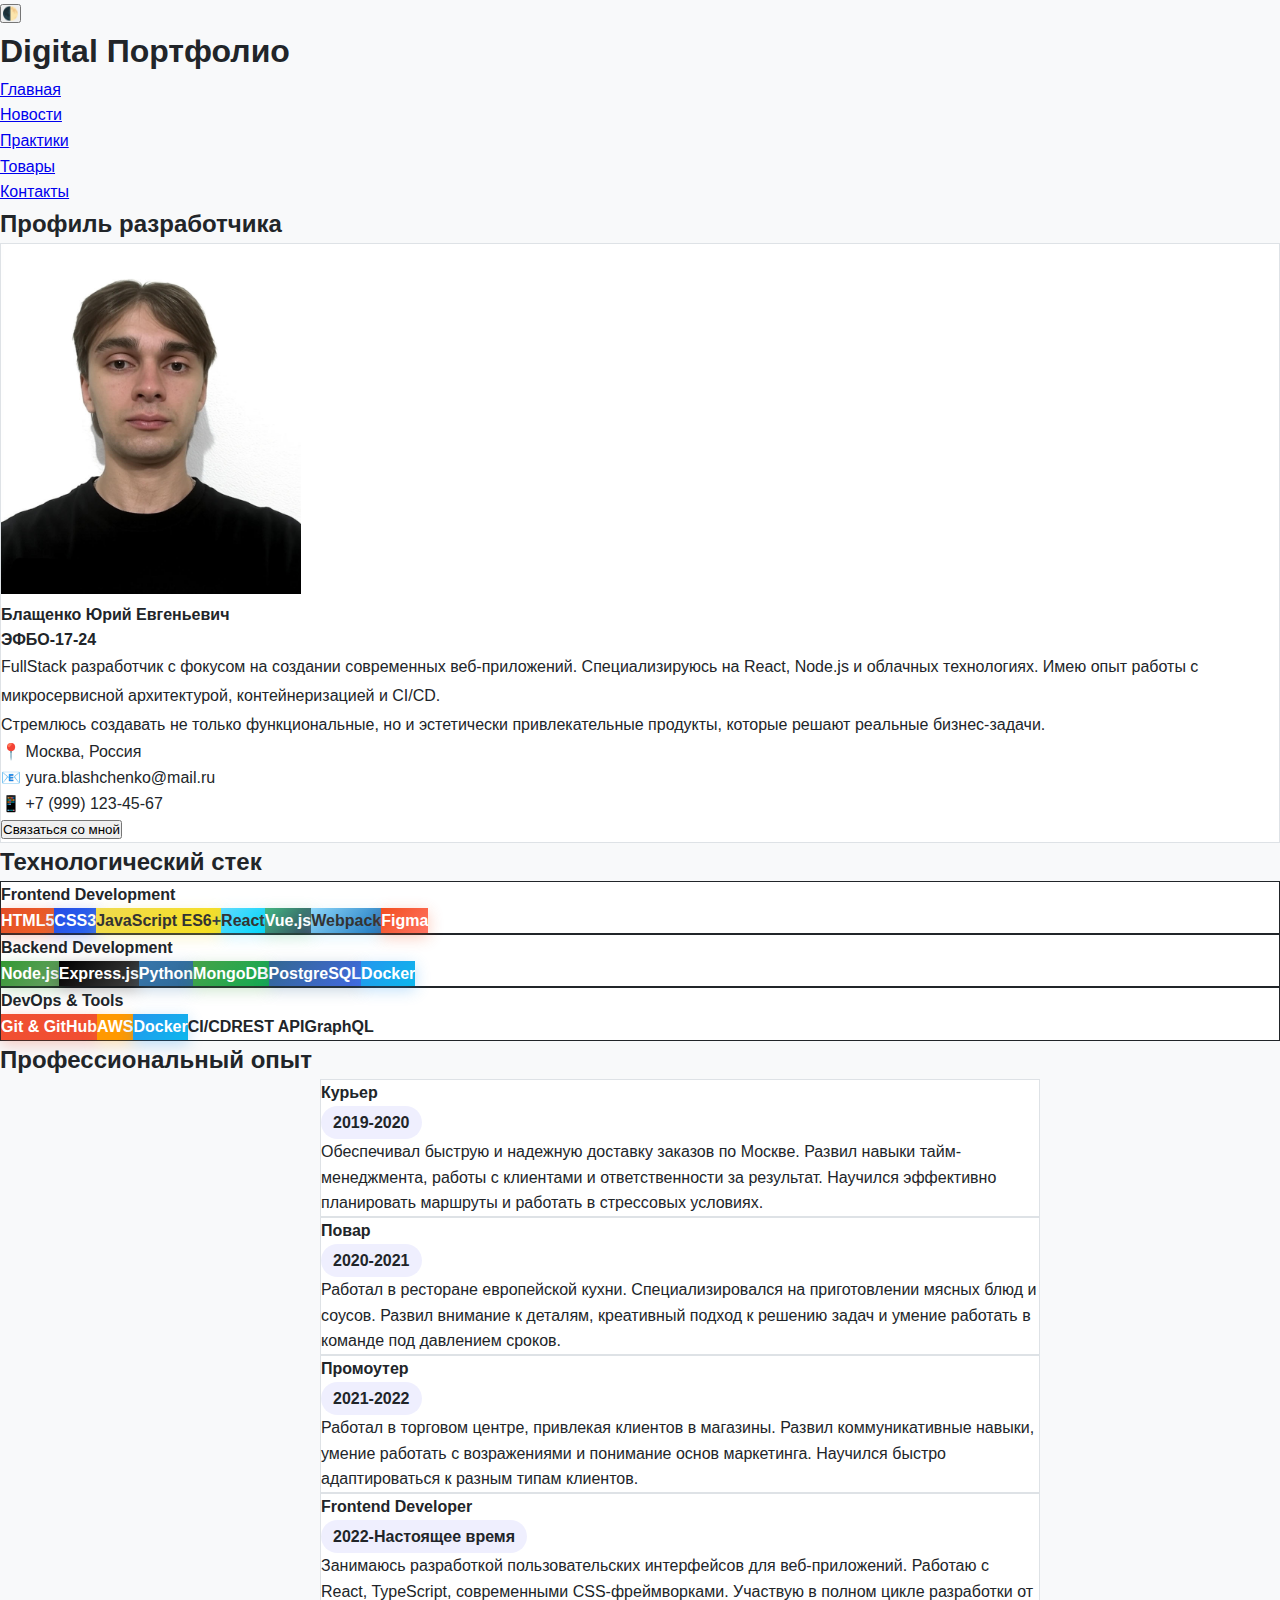
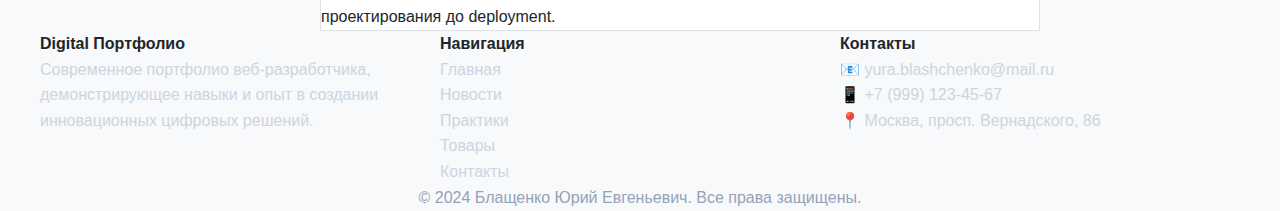
<file: index_v1.html>
<!DOCTYPE html>
<html lang="ru">
<head>
    <meta charset="UTF-8">
    <meta name="viewport" content="width=device-width, initial-scale=1.0">
    <title>Портфолио | Блащенко Юрий Евгеньевич</title>
    <link rel="stylesheet" href="style/styles.css">
    <style>
        /* Дополнительные стили для главной страницы */
        .profile__photo {
            width: 100%;
            max-width: 300px;
            height: 350px;
            object-fit: cover;
            border-radius: var(--radius-lg);
            border: 4px solid var(--color-primary);
            box-shadow: var(--shadow-lg);
            transition: var(--transition-normal);
        }

        .profile__photo:hover {
            transform: scale(1.02);
            box-shadow: var(--shadow-xl);
        }

        .profile__name {
            font-size: var(--font-size-3xl);
            color: var(--color-dark);
            margin-bottom: var(--spacing-xs);
            font-weight: 700;
            transition: color var(--transition-normal);
        }

        body.dark-theme .profile__name {
            color: var(--color-dark-text);
        }

        .profile__group {
            font-size: var(--font-size-lg);
            color: var(--color-primary);
            margin-bottom: var(--spacing-md);
            font-weight: 600;
        }

        .profile__bio {
            margin-bottom: var(--spacing-lg);
            line-height: 1.8;
        }

        .profile__contacts {
            display: flex;
            flex-direction: column;
            gap: var(--spacing-xs);
            margin-top: var(--spacing-md);
        }

        .profile__contacts p {
            display: flex;
            align-items: center;
            gap: var(--spacing-xs);
            color: var(--color-text-light);
        }

        body.dark-theme .profile__contacts p {
            color: var(--color-dark-text-light);
        }

        .skill-card {
            height: 100%;
            transition: var(--transition-normal);
        }

        .skill-card:hover {
            transform: translateY(-5px);
        }

        .skill-card[data-state="active"] {
            border-color: var(--color-success);
        }

        .skill-card[data-state="inactive"] {
            opacity: 0.7;
        }

        .skill-card__title {
            font-size: var(--font-size-xl);
            color: var(--color-dark);
            margin: 0;
            transition: color var(--transition-normal);
        }

        body.dark-theme .skill-card__title {
            color: var(--color-dark-text);
        }

        .skills-grid {
            display: flex;
            flex-wrap: wrap;
            gap: var(--spacing-sm);
            margin-top: var(--spacing-md);
        }

        .skill-tag {
            padding: var(--spacing-xs) var(--spacing-sm);
            border-radius: var(--radius-sm);
            font-size: var(--font-size-sm);
            font-weight: 600;
            transition: all var(--transition-normal);
            cursor: default;
            user-select: none;
        }

        .skill-tag:hover {
            transform: translateY(-2px) scale(1.05);
        }

        /* Цвета для skill-tag */
        .skill-tag--html { 
            background: linear-gradient(135deg, #e34c26, #f06529);
            color: white; 
            box-shadow: 0 4px 15px rgba(227, 76, 38, 0.3);
        }
        
        .skill-tag--css { 
            background: linear-gradient(135deg, #264de4, #2965f1);
            color: white; 
            box-shadow: 0 4px 15px rgba(38, 77, 228, 0.3);
        }
        
        .skill-tag--js { 
            background: linear-gradient(135deg, #f0db4f, #f7df1e);
            color: #333; 
            box-shadow: 0 4px 15px rgba(240, 219, 79, 0.3);
        }
        
        .skill-tag--react { 
            background: linear-gradient(135deg, #61dafb, #00d8ff);
            color: #333; 
            box-shadow: 0 4px 15px rgba(97, 218, 251, 0.3);
        }
        
        .skill-tag--vue { 
            background: linear-gradient(135deg, #42b883, #35495e);
            color: white; 
            box-shadow: 0 4px 15px rgba(66, 184, 131, 0.3);
        }
        
        .skill-tag--node { 
            background: linear-gradient(135deg, #339933, #68a063);
            color: white; 
            box-shadow: 0 4px 15px rgba(51, 153, 51, 0.3);
        }
        
        .skill-tag--python { 
            background: linear-gradient(135deg, #3776ab, #306998);
            color: white; 
            box-shadow: 0 4px 15px rgba(55, 118, 171, 0.3);
        }
        
        .skill-tag--express { 
            background: linear-gradient(135deg, #000000, #404040);
            color: white; 
            box-shadow: 0 4px 15px rgba(0, 0, 0, 0.3);
        }
        
        .skill-tag--mongodb { 
            background: linear-gradient(135deg, #47a248, #13aa52);
            color: white; 
            box-shadow: 0 4px 15px rgba(71, 162, 72, 0.3);
        }
        
        .skill-tag--postgres { 
            background: linear-gradient(135deg, #336791, #4169e1);
            color: white; 
            box-shadow: 0 4px 15px rgba(51, 103, 145, 0.3);
        }
        
        .skill-tag--git { 
            background: linear-gradient(135deg, #f05032, #f14e32);
            color: white; 
            box-shadow: 0 4px 15px rgba(240, 80, 50, 0.3);
        }
        
        .skill-tag--docker { 
            background: linear-gradient(135deg, #2496ed, #0db7ed);
            color: white; 
            box-shadow: 0 4px 15px rgba(36, 150, 237, 0.3);
        }
        
        .skill-tag--aws { 
            background: linear-gradient(135deg, #ff9900, #f90);
            color: white; 
            box-shadow: 0 4px 15px rgba(255, 153, 0, 0.3);
        }
        
        .skill-tag--figma { 
            background: linear-gradient(135deg, #f24e1e, #ff7262);
            color: white; 
            box-shadow: 0 4px 15px rgba(242, 78, 30, 0.3);
        }
        
        .skill-tag--webpack { 
            background: linear-gradient(135deg, #8dd6f9, #1c78c0);
            color: #333; 
            box-shadow: 0 4px 15px rgba(141, 214, 249, 0.3);
        }

        /* Timeline стили */
        .timeline {
            position: relative;
            max-width: 800px;
            margin: 0 auto;
        }
        
        .timeline::before {
            content: '';
            position: absolute;
            left: 30px;
            top: 0;
            bottom: 0;
            width: 3px;
            background: linear-gradient(to bottom, var(--color-primary), var(--color-secondary));
            border-radius: 2px;
        }
        
        .timeline__item {
            position: relative;
            margin-bottom: var(--spacing-xl);
            padding-left: 80px;
        }
        
        .timeline__item:last-child {
            margin-bottom: 0;
        }
        
        .timeline__dot {
            position: absolute;
            left: 22px;
            top: 0;
            width: 20px;
            height: 20px;
            background: var(--color-primary);
            border-radius: 50%;
            border: 4px solid var(--color-white);
            box-shadow: 0 0 0 3px var(--color-primary);
            z-index: 2;
            transition: var(--transition-normal);
        }
        
        body.dark-theme .timeline__dot {
            border-color: var(--color-dark-surface);
        }
        
        .timeline__item:hover .timeline__dot {
            transform: scale(1.2);
            background: var(--color-secondary);
        }
        
        .timeline__title {
            font-size: var(--font-size-xl);
            color: var(--color-dark);
            margin-bottom: var(--spacing-xs);
            transition: color var(--transition-normal);
        }
        
        body.dark-theme .timeline__title {
            color: var(--color-dark-text);
        }
        
        .timeline__date {
            color: var(--color-primary);
            font-weight: 600;
            font-size: var(--font-size-sm);
            background: rgba(99, 102, 241, 0.1);
            padding: 4px 12px;
            border-radius: 20px;
            display: inline-block;
        }

        .timeline__content.card {
            transition: var(--transition-normal);
        }

        .timeline__content.card:hover {
            transform: translateX(5px);
        }

        /* Footer стили */
        .footer__content {
            display: grid;
            grid-template-columns: repeat(auto-fit, minmax(250px, 1fr));
            gap: var(--spacing-xl);
            max-width: 1200px;
            margin: 0 auto;
        }

        .footer__section {
            display: flex;
            flex-direction: column;
            gap: var(--spacing-sm);
        }

        .footer__title {
            font-size: var(--font-size-lg);
            color: var(--color-primary);
            margin: 0;
        }

        .footer__text {
            color: #cbd5e1;
            line-height: 1.6;
            margin: 0;
        }

        .footer__nav {
            display: flex;
            flex-direction: column;
            gap: var(--spacing-xs);
        }

        .footer__link {
            color: #cbd5e1;
            text-decoration: none;
            transition: var(--transition-fast);
        }

        .footer__link:hover {
            color: var(--color-primary);
            transform: translateX(5px);
        }

        .footer__bottom {
            margin-top: var(--spacing-xl);
            padding-top: var(--spacing-lg);
            border-top: 1px solid rgba(255, 255, 255, 0.1);
            text-align: center;
        }

        .footer__copyright {
            color: #94a3b8;
            font-size: var(--font-size-sm);
            margin: 0;
        }

        /* Адаптивность */
        @media (max-width: 768px) {
            .profile__photo {
                max-width: 200px;
                height: 250px;
            }
            
            .profile__name {
                font-size: var(--font-size-2xl);
            }
            
            .timeline {
                padding-left: 20px;
            }
            
            .timeline::before {
                left: 20px;
            }
            
            .timeline__item {
                padding-left: 60px;
            }
            
            .timeline__dot {
                left: 12px;
            }
        }

        /* Анимации */
        @keyframes slideInLeft {
            from {
                opacity: 0;
                transform: translateX(-50px);
            }
            to {
                opacity: 1;
                transform: translateX(0);
            }
        }

        @keyframes slideInRight {
            from {
                opacity: 0;
                transform: translateX(50px);
            }
            to {
                opacity: 1;
                transform: translateX(0);
            }
        }

        .slide-in-left {
            animation: slideInLeft 0.6s ease-out;
        }

        .slide-in-right {
            animation: slideInRight 0.6s ease-out;
        }
    </style>
</head>
<body>
    <div class="page">
        <!-- Шапка -->
        <header class="header">
            <button class="header__theme-toggle" id="themeToggle" aria-label="Переключить тему">
                🌓
            </button>
            <h1 class="header__title">Digital Портфолио</h1>
        </header>
        
        <!-- Навигация -->
        <nav class="nav">
            <ul class="nav__list">
                <li class="nav__item">
                    <a class="nav__link nav__link--active" href="index.html" data-state="active">Главная</a>
                </li>
                <li class="nav__item">
                    <a class="nav__link" href="pages/news.html" data-state="inactive">Новости</a>
                </li>
                <li class="nav__item">
                    <a class="nav__link" href="pages/practices.html" data-state="inactive">Практики</a>
                </li>
                <li class="nav__item">
                    <a class="nav__link" href="pages/goods.html" data-state="inactive">Товары</a>
                </li>
                <li class="nav__item">
                    <a class="nav__link" href="pages/contacts.html" data-state="inactive">Контакты</a>
                </li>
            </ul>
        </nav>

        <!-- Основной контент -->
        <main class="main">
            <!-- Профиль -->
            <section class="section fade-in">
                <h2 class="section-title">Профиль разработчика</h2>
                <article class="card card--featured">
                    <div class="grid grid--cols-2">
                        <div class="card__body slide-in-left">
                            <img class="profile__photo" src="images/photo.png" alt="Фото Блащенко Юрий Евгеньевич">
                        </div>
                        <div class="card__body slide-in-right">
                            <h3 class="profile__name">Блащенко Юрий Евгеньевич</h3>
                            <p class="profile__group">ЭФБО-17-24</p>
                            <div class="profile__bio">
                                <p>FullStack разработчик с фокусом на создании современных веб-приложений. Специализируюсь на React, Node.js и облачных технологиях. Имею опыт работы с микросервисной архитектурой, контейнеризацией и CI/CD.</p>
                                <p>Стремлюсь создавать не только функциональные, но и эстетически привлекательные продукты, которые решают реальные бизнес-задачи.</p>
                            </div>
                            <div class="profile__contacts">
                                <p>📍 Москва, Россия</p>
                                <p>📧 yura.blashchenko@mail.ru</p>
                                <p>📱 +7 (999) 123-45-67</p>
                            </div>
                            <div style="margin-top: var(--spacing-md);">
                                <button class="button button--primary" onclick="openContactModal()">Связаться со мной</button>
                            </div>
                        </div>
                    </div>
                </article>
            </section>

            <!-- Навыки -->
            <section class="section fade-in">
                <h2 class="section-title">Технологический стек</h2>
                <div class="grid grid--cols-auto">
                    <article class="card skill-card" data-state="active">
                        <div class="card__header">
                            <h3 class="skill-card__title">Frontend Development</h3>
                        </div>
                        <div class="card__body">
                            <div class="skills-grid">
                                <span class="skill-tag skill-tag--html">HTML5</span>
                                <span class="skill-tag skill-tag--css">CSS3</span>
                                <span class="skill-tag skill-tag--js">JavaScript ES6+</span>
                                <span class="skill-tag skill-tag--react">React</span>
                                <span class="skill-tag skill-tag--vue">Vue.js</span>
                                <span class="skill-tag skill-tag--webpack">Webpack</span>
                                <span class="skill-tag skill-tag--figma">Figma</span>
                            </div>
                        </div>
                    </article>
                    
                    <article class="card skill-card" data-state="active">
                        <div class="card__header">
                            <h3 class="skill-card__title">Backend Development</h3>
                        </div>
                        <div class="card__body">
                            <div class="skills-grid">
                                <span class="skill-tag skill-tag--node">Node.js</span>
                                <span class="skill-tag skill-tag--express">Express.js</span>
                                <span class="skill-tag skill-tag--python">Python</span>
                                <span class="skill-tag skill-tag--mongodb">MongoDB</span>
                                <span class="skill-tag skill-tag--postgres">PostgreSQL</span>
                                <span class="skill-tag skill-tag--docker">Docker</span>
                            </div>
                        </div>
                    </article>
                    
                    <article class="card skill-card" data-state="active">
                        <div class="card__header">
                            <h3 class="skill-card__title">DevOps & Tools</h3>
                        </div>
                        <div class="card__body">
                            <div class="skills-grid">
                                <span class="skill-tag skill-tag--git">Git & GitHub</span>
                                <span class="skill-tag skill-tag--aws">AWS</span>
                                <span class="skill-tag skill-tag--docker">Docker</span>
                                <span class="skill-tag">CI/CD</span>
                                <span class="skill-tag">REST API</span>
                                <span class="skill-tag">GraphQL</span>
                            </div>
                        </div>
                    </article>
                </div>
            </section>

            <!-- Опыт работы -->
            <section class="section fade-in">
                <h2 class="section-title">Профессиональный опыт</h2>
                <div class="timeline">
                    <article class="timeline__item">
                        <div class="timeline__dot"></div>
                        <div class="timeline__content card">
                            <div class="card__header">
                                <h3 class="timeline__title">Курьер</h3>
                                <span class="timeline__date">2019-2020</span>
                            </div>
                            <div class="card__body">
                                <p>Обеспечивал быструю и надежную доставку заказов по Москве. Развил навыки тайм-менеджмента, работы с клиентами и ответственности за результат. Научился эффективно планировать маршруты и работать в стрессовых условиях.</p>
                            </div>
                        </div>
                    </article>
                    
                    <article class="timeline__item">
                        <div class="timeline__dot"></div>
                        <div class="timeline__content card">
                            <div class="card__header">
                                <h3 class="timeline__title">Повар</h3>
                                <span class="timeline__date">2020-2021</span>
                            </div>
                            <div class="card__body">
                                <p>Работал в ресторане европейской кухни. Специализировался на приготовлении мясных блюд и соусов. Развил внимание к деталям, креативный подход к решению задач и умение работать в команде под давлением сроков.</p>
                            </div>
                        </div>
                    </article>
                    
                    <article class="timeline__item">
                        <div class="timeline__dot"></div>
                        <div class="timeline__content card">
                            <div class="card__header">
                                <h3 class="timeline__title">Промоутер</h3>
                                <span class="timeline__date">2021-2022</span>
                            </div>
                            <div class="card__body">
                                <p>Работал в торговом центре, привлекая клиентов в магазины. Развил коммуникативные навыки, умение работать с возражениями и понимание основ маркетинга. Научился быстро адаптироваться к разным типам клиентов.</p>
                            </div>
                        </div>
                    </article>

                    <article class="timeline__item">
                        <div class="timeline__dot"></div>
                        <div class="timeline__content card">
                            <div class="card__header">
                                <h3 class="timeline__title">Frontend Developer</h3>
                                <span class="timeline__date">2022-Настоящее время</span>
                            </div>
                            <div class="card__body">
                                <p>Занимаюсь разработкой пользовательских интерфейсов для веб-приложений. Работаю с React, TypeScript, современными CSS-фреймворками. Участвую в полном цикле разработки от проектирования до deployment.</p>
                            </div>
                        </div>
                    </article>
                </div>
            </section>
        </main>

        <!-- Подвал -->
        <footer class="footer">
            <div class="footer__content">
                <div class="footer__section">
                    <h3 class="footer__title">Digital Портфолио</h3>
                    <p class="footer__text">Современное портфолио веб-разработчика, демонстрирующее навыки и опыт в создании инновационных цифровых решений.</p>
                </div>
                <div class="footer__section">
                    <h3 class="footer__title">Навигация</h3>
                    <nav class="footer__nav">
                        <a href="index.html" class="footer__link">Главная</a>
                        <a href="pages/news.html" class="footer__link">Новости</a>
                        <a href="pages/practices.html" class="footer__link">Практики</a>
                        <a href="pages/goods.html" class="footer__link">Товары</a>
                        <a href="pages/contacts.html" class="footer__link">Контакты</a>
                    </nav>
                </div>
                <div class="footer__section">
                    <h3 class="footer__title">Контакты</h3>
                    <p class="footer__text">📧 yura.blashchenko@mail.ru</p>
                    <p class="footer__text">📱 +7 (999) 123-45-67</p>
                    <p class="footer__text">📍 Москва, просп. Вернадского, 86</p>
                </div>
            </div>
            <div class="footer__bottom">
                <p class="footer__copyright">&copy; 2024 Блащенко Юрий Евгеньевич. Все права защищены.</p>
            </div>
        </footer>
    </div>

    <!-- Модальное окно для связи (Практика №10) -->
    <dialog class="dialog" id="contactDialog">
        <div class="dialog__header">
            <h2 class="dialog__title">Связаться со мной</h2>
        </div>
        <div class="dialog__body">
            <form class="form" id="contactForm" method="dialog">
                <div class="form__group">
                    <label class="form__label form__label--required" for="contactName">Ваше имя</label>
                    <input class="form__input" type="text" id="contactName" name="name" required 
                           placeholder="Введите ваше имя" autocomplete="name">
                </div>
                
                <div class="form__group">
                    <label class="form__label form__label--required" for="contactEmail">Email</label>
                    <input class="form__input" type="email" id="contactEmail" name="email" required 
                           placeholder="example@mail.ru" autocomplete="email">
                </div>
                
                <div class="form__group">
                    <label class="form__label" for="contactPhone">Телефон</label>
                    <input class="form__input" type="tel" id="contactPhone" name="phone" 
                           placeholder="+7 (999) 123-45-67" autocomplete="tel">
                </div>
                
                <div class="form__group">
                    <label class="form__label form__label--required" for="contactSubject">Тема обращения</label>
                    <select class="form__select" id="contactSubject" name="subject" required>
                        <option value="">Выберите тему</option>
                        <option value="job">Предложение о работе</option>
                        <option value="project">Обсуждение проекта</option>
                        <option value="consultation">Консультация</option>
                        <option value="other">Другое</option>
                    </select>
                </div>
                
                <div class="form__group">
                    <label class="form__label form__label--required" for="contactMessage">Сообщение</label>
                    <textarea class="form__textarea" id="contactMessage" name="message" required 
                              placeholder="Опишите ваше предложение или вопрос..." rows="4"></textarea>
                </div>
            </form>
        </div>
        <div class="dialog__footer">
            <button class="button button--secondary" onclick="closeContactModal()">Отмена</button>
            <button class="button button--primary" onclick="submitContactForm()">Отправить</button>
        </div>
    </dialog>

    <script>
        // Переключение темы (Практика №11)
        const themeToggle = document.getElementById('themeToggle');
        const currentTheme = localStorage.getItem('theme') || 'light';
        
        if (currentTheme === 'dark') {
            document.body.classList.add('dark-theme');
            themeToggle.textContent = '☀️';
        }
        
        themeToggle.addEventListener('click', () => {
            document.body.classList.toggle('dark-theme');
            const isDark = document.body.classList.contains('dark-theme');
            localStorage.setItem('theme', isDark ? 'dark' : 'light');
            themeToggle.textContent = isDark ? '☀️' : '🌓';
        });
        
        // Активация навигации с состояниями (Практика №11)
        document.addEventListener('DOMContentLoaded', function() {
            const currentPage = window.location.pathname.split('/').pop() || 'index.html';
            const navLinks = document.querySelectorAll('.nav__link');
            
            navLinks.forEach(link => {
                link.setAttribute('data-state', 'inactive');
                if (link.getAttribute('href') === currentPage) {
                    link.classList.add('nav__link--active');
                    link.setAttribute('data-state', 'active');
                } else {
                    link.classList.remove('nav__link--active');
                }
            });
            
            // Анимация появления
            const fadeElements = document.querySelectorAll('.fade-in');
            fadeElements.forEach((element, index) => {
                element.style.animationDelay = `${index * 0.2}s`;
            });
            
            // Интерактивные состояния для карточек навыков
            const skillCards = document.querySelectorAll('.skill-card');
            skillCards.forEach(card => {
                card.addEventListener('mouseenter', () => {
                    card.style.transform = 'translateY(-8px)';
                });
                
                card.addEventListener('mouseleave', () => {
                    card.style.transform = 'translateY(0)';
                });
            });
            
            // Интерактивные состояния для skill-tag
            const skillTags = document.querySelectorAll('.skill-tag');
            skillTags.forEach(tag => {
                tag.addEventListener('click', function() {
                    this.style.transform = 'scale(0.95)';
                    setTimeout(() => {
                        this.style.transform = '';
                    }, 150);
                });
            });
        });
        
        // Функции для модального окна (Практика №10)
        function openContactModal() {
            const dialog = document.getElementById('contactDialog');
            dialog.showModal();
        }
        
        function closeContactModal() {
            const dialog = document.getElementById('contactDialog');
            dialog.close();
            resetContactForm();
        }
        
        function submitContactForm() {
            const form = document.getElementById('contactForm');
            const formData = new FormData(form);
            
            // Валидация
            if (!form.checkValidity()) {
                form.reportValidity();
                return;
            }
            
            // Сбор данных
            const data = {
                name: formData.get('name'),
                email: formData.get('email'),
                phone: formData.get('phone') || 'Не указан',
                subject: formData.get('subject'),
                message: formData.get('message'),
                timestamp: new Date().toISOString()
            };
            
            // В реальном приложении здесь был бы fetch запрос
            console.log('Форма отправлена:', data);
            
            // Показываем уведомление
            alert('Спасибо! Ваше сообщение отправлено. Я свяжусь с вами в ближайшее время.');
            
            // Закрываем модальное окно
            closeContactModal();
        }
        
        function resetContactForm() {
            const form = document.getElementById('contactForm');
            form.reset();
        }
        
        // Закрытие модального окна по клику на фон
        document.getElementById('contactDialog').addEventListener('click', function(event) {
            if (event.target === this) {
                closeContactModal();
            }
        });
        
        // Обработка клавиши Esc
        document.addEventListener('keydown', function(event) {
            if (event.key === 'Escape') {
                closeContactModal();
            }
        });
    </script>
</body>
</html>
</file>
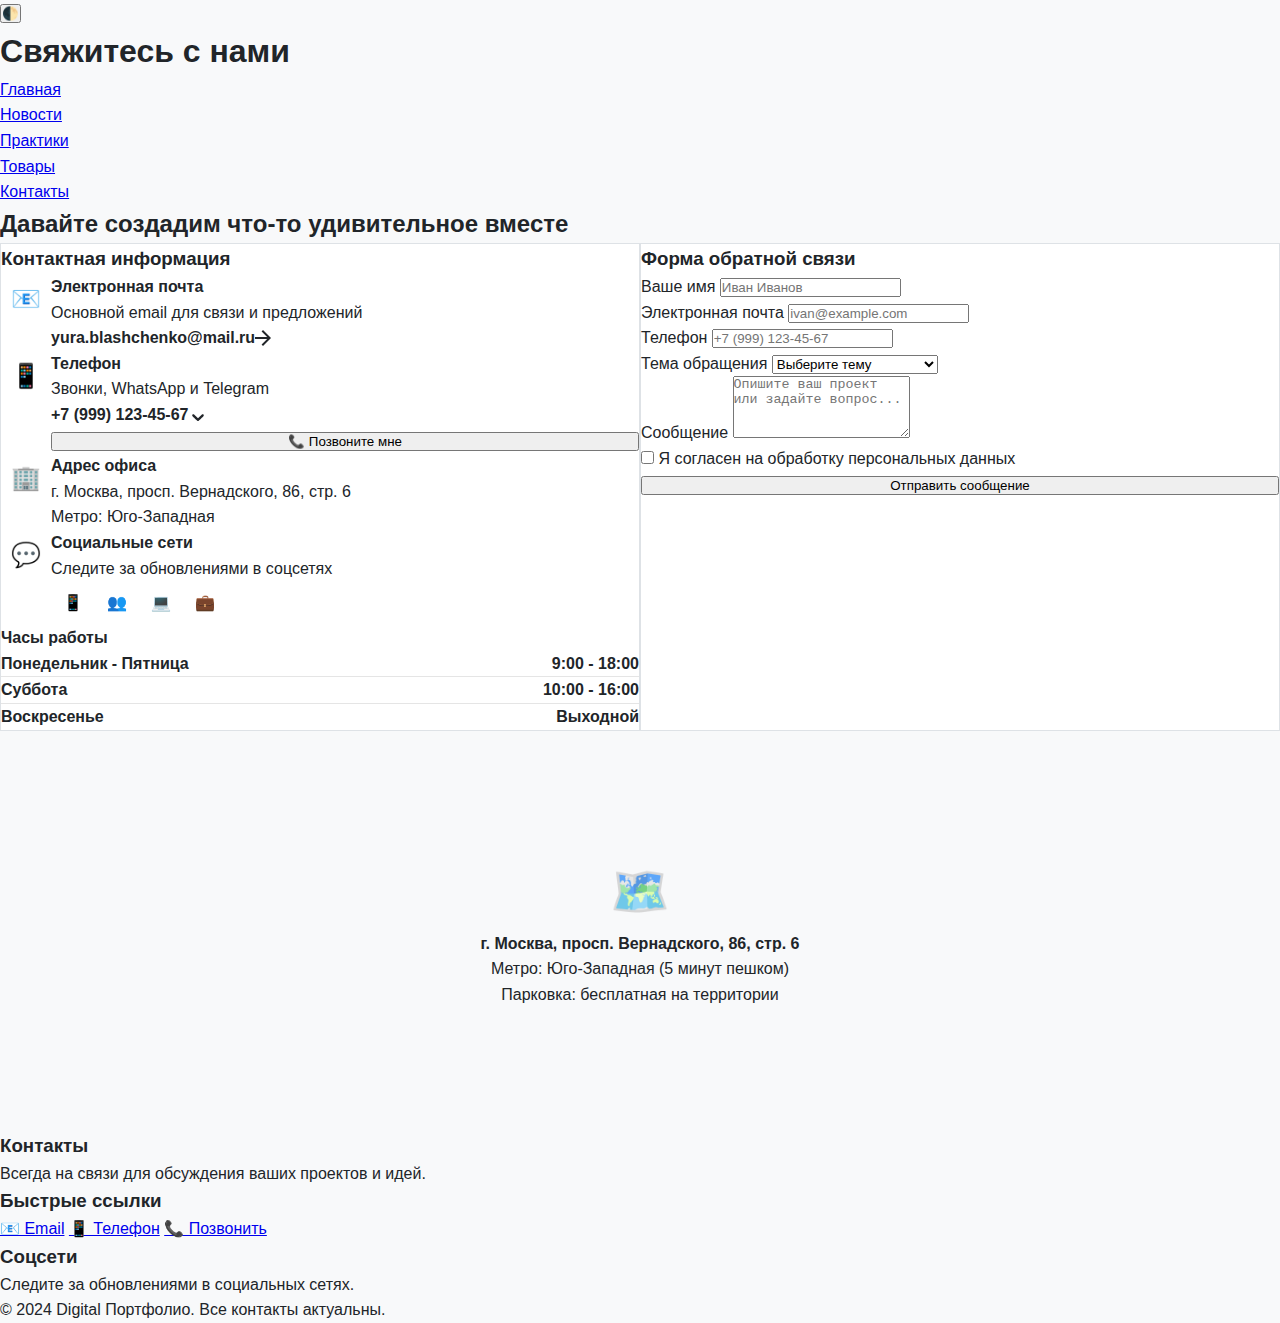
<file: pages/contacts.html>
<!DOCTYPE html>
<html lang="ru">
<head>
    <meta charset="UTF-8">
    <meta name="viewport" content="width=device-width, initial-scale=1.0">
    <title>Контакты | Digital Портфолио</title>
    <link rel="stylesheet" href="../style/styles.css">
    <style>
        .contacts-grid {
            display: grid;
            grid-template-columns: 1fr 1fr;
            gap: var(--spacing-xl);
            margin-top: var(--spacing-xl);
        }

        @media (max-width: 768px) {
            .contacts-grid {
                grid-template-columns: 1fr;
            }
        }

        .contact-info-card {
            height: 100%;
        }

        .contact-info__item {
            display: flex;
            align-items: flex-start;
            gap: var(--spacing-md);
            padding: var(--spacing-md) 0;
            border-bottom: 1px solid var(--color-border);
        }

        .contact-info__item:last-child {
            border-bottom: none;
        }

        .contact-info__icon {
            width: 50px;
            height: 50px;
            background: linear-gradient(135deg, var(--color-primary), var(--color-secondary));
            border-radius: var(--radius-md);
            display: flex;
            align-items: center;
            justify-content: center;
            flex-shrink: 0;
            font-size: 1.5rem;
            color: var(--color-white);
        }

        .contact-info__content {
            flex: 1;
        }

        .contact-info__title {
            font-size: var(--font-size-lg);
            color: var(--color-dark);
            margin: 0 0 var(--spacing-xs) 0;
        }

        body.dark-theme .contact-info__title {
            color: var(--color-dark-text);
        }

        .contact-info__text {
            color: var(--color-text-light);
            line-height: 1.6;
            margin: 0 0 var(--spacing-xs) 0;
        }

        .contact-info__link {
            color: var(--color-primary);
            text-decoration: none;
            font-weight: 600;
            transition: var(--transition-fast);
            display: inline-flex;
            align-items: center;
            gap: var(--spacing-xs);
        }

        .contact-info__link:hover {
            color: var(--color-secondary);
            gap: var(--spacing-sm);
        }

        .contact-form-card {
            height: 100%;
        }

        .business-hours {
            background: linear-gradient(135deg, var(--color-light), var(--color-border));
            padding: var(--spacing-lg);
            border-radius: var(--radius-lg);
            margin-top: var(--spacing-lg);
        }

        body.dark-theme .business-hours {
            background: linear-gradient(135deg, var(--color-dark-light), var(--color-dark));
        }

        .business-hours__title {
            font-size: var(--font-size-lg);
            color: var(--color-dark);
            margin: 0 0 var(--spacing-md) 0;
        }

        body.dark-theme .business-hours__title {
            color: var(--color-dark-text);
        }

        .hours-list {
            list-style: none;
            padding: 0;
        }

        .hours-item {
            display: flex;
            justify-content: space-between;
            padding: var(--spacing-sm) 0;
            border-bottom: 1px solid rgba(0,0,0,0.1);
        }

        body.dark-theme .hours-item {
            border-bottom: 1px solid rgba(255,255,255,0.1);
        }

        .hours-item:last-child {
            border-bottom: none;
        }

        .hours-day {
            font-weight: 600;
        }

        .hours-time {
            color: var(--color-success);
            font-weight: 600;
        }

        .hours-time--closed {
            color: var(--color-danger);
        }

        .social-links {
            display: flex;
            gap: var(--spacing-sm);
            margin-top: var(--spacing-md);
        }

        .social-link {
            width: 44px;
            height: 44px;
            background: var(--color-light);
            border-radius: 50%;
            display: flex;
            align-items: center;
            justify-content: center;
            text-decoration: none;
            color: var(--color-text);
            transition: var(--transition-normal);
        }

        body.dark-theme .social-link {
            background: var(--color-dark-light);
            color: var(--color-dark-text);
        }

        .social-link:hover {
            transform: translateY(-3px);
            box-shadow: var(--shadow-md);
        }

        .social-link--telegram:hover {
            background: #0088cc;
            color: white;
        }

        .social-link--vk:hover {
            background: #4c75a3;
            color: white;
        }

        .social-link--github:hover {
            background: #333;
            color: white;
        }

        .social-link--linkedin:hover {
            background: #0077b5;
            color: white;
        }

        .map-container {
            margin-top: var(--spacing-xl);
            border-radius: var(--radius-lg);
            overflow: hidden;
            box-shadow: var(--shadow-lg);
            height: 400px;
            position: relative;
        }

        .map-placeholder {
            width: 100%;
            height: 100%;
            display: flex;
            align-items: center;
            justify-content: center;
            background: linear-gradient(135deg, var(--color-light), var(--color-border));
            color: var(--color-text);
            flex-direction: column;
            gap: var(--spacing-md);
        }

        body.dark-theme .map-placeholder {
            background: linear-gradient(135deg, var(--color-dark-light), var(--color-dark));
            color: var(--color-dark-text);
        }

        .map-placeholder__icon {
            font-size: 3rem;
            opacity: 0.7;
        }

        .map-placeholder__text {
            text-align: center;
        }

        .map-placeholder__address {
            font-weight: 600;
            margin-bottom: var(--spacing-xs);
        }

        .map-placeholder__subtext {
            font-size: var(--font-size-sm);
            color: var(--color-text-light);
        }

        body.dark-theme .map-placeholder__subtext {
            color: var(--color-dark-text-light);
        }

        .call-button {
            margin-top: var(--spacing-md);
            width: 100%;
        }

        /* Анимация для кнопки звонка */
        @keyframes pulse {
            0% { transform: scale(1); }
            50% { transform: scale(1.05); }
            100% { transform: scale(1); }
        }

        .call-button--pulse {
            animation: pulse 2s infinite;
        }
    </style>
</head>
<body>
    <div class="page">
        <header class="header">
            <button class="header__theme-toggle" id="themeToggle" aria-label="Переключить тему">
                🌓
            </button>
            <h1 class="header__title">Свяжитесь с нами</h1>
        </header>
        
        <nav class="nav">
            <ul class="nav__list">
                <li class="nav__item">
                    <a class="nav__link" href="../index.html">Главная</a>
                </li>
                <li class="nav__item">
                    <a class="nav__link" href="news.html">Новости</a>
                </li>
                <li class="nav__item">
                    <a class="nav__link" href="practices.html">Практики</a>
                </li>
                <li class="nav__item">
                    <a class="nav__link" href="goods.html">Товары</a>
                </li>
                <li class="nav__item">
                    <a class="nav__link nav__link--active" href="contacts.html">Контакты</a>
                </li>
            </ul>
        </nav>

        <main class="main">
            <section class="section fade-in">
                <h2 class="section-title">Давайте создадим что-то удивительное вместе</h2>
                
                <div class="contacts-grid">
                    <!-- Контактная информация -->
                    <article class="card contact-info-card">
                        <div class="card__header">
                            <h3 style="margin: 0;">Контактная информация</h3>
                        </div>
                        <div class="card__body">
                            <div class="contact-info__item">
                                <div class="contact-info__icon">📧</div>
                                <div class="contact-info__content">
                                    <h4 class="contact-info__title">Электронная почта</h4>
                                    <p class="contact-info__text">Основной email для связи и предложений</p>
                                    <a href="mailto:yura.blashchenko@mail.ru" class="contact-info__link">
                                        yura.blashchenko@mail.ru
                                        <svg width="16" height="16" viewBox="0 0 16 16" fill="currentColor">
                                            <path d="M8 0L6.59 1.41L12.17 7H0V9H12.17L6.59 14.59L8 16L16 8L8 0Z"/>
                                        </svg>
                                    </a>
                                </div>
                            </div>

                            <div class="contact-info__item">
                                <div class="contact-info__icon">📱</div>
                                <div class="contact-info__content">
                                    <h4 class="contact-info__title">Телефон</h4>
                                    <p class="contact-info__text">Звонки, WhatsApp и Telegram</p>
                                    <a href="tel:+79991234567" class="contact-info__link" id="phoneLink">
                                        +7 (999) 123-45-67
                                        <svg width="16" height="16" viewBox="0 0 16 16" fill="currentColor">
                                            <path d="M4.516 7.548c.436-.446 1.043-.481 1.576 0L10 11.295l3.908-3.747c.533-.481 1.141-.446 1.574 0 .436.445.408 1.197 0 1.615-.406.418-4.695 4.502-4.695 4.502a1.095 1.095 0 0 1-1.576 0S4.924 9.581 4.516 9.163c-.409-.418-.436-1.17 0-1.615z"/>
                                        </svg>
                                    </a>
                                    <div style="margin-top: var(--spacing-sm);">
                                        <button class="button button--primary call-button call-button--pulse" onclick="openCallModal()">
                                            📞 Позвоните мне
                                        </button>
                                    </div>
                                </div>
                            </div>

                            <div class="contact-info__item">
                                <div class="contact-info__icon">🏢</div>
                                <div class="contact-info__content">
                                    <h4 class="contact-info__title">Адрес офиса</h4>
                                    <p class="contact-info__text">г. Москва, просп. Вернадского, 86, стр. 6</p>
                                    <p class="contact-info__text" style="font-size: var(--font-size-sm); color: var(--color-text-light);">
                                        Метро: Юго-Западная
                                    </p>
                                </div>
                            </div>

                            <div class="contact-info__item">
                                <div class="contact-info__icon">💬</div>
                                <div class="contact-info__content">
                                    <h4 class="contact-info__title">Социальные сети</h4>
                                    <p class="contact-info__text">Следите за обновлениями в соцсетях</p>
                                    <div class="social-links">
                                        <a href="https://t.me/username" class="social-link social-link--telegram" title="Telegram" target="_blank">
                                            📱
                                        </a>
                                        <a href="https://vk.com/username" class="social-link social-link--vk" title="VK" target="_blank">
                                            👥
                                        </a>
                                        <a href="https://github.com/username" class="social-link social-link--github" title="GitHub" target="_blank">
                                            💻
                                        </a>
                                        <a href="https://linkedin.com/in/username" class="social-link social-link--linkedin" title="LinkedIn" target="_blank">
                                            💼
                                        </a>
                                    </div>
                                </div>
                            </div>
                        </div>

                        <div class="business-hours">
                            <h4 class="business-hours__title">Часы работы</h4>
                            <ul class="hours-list">
                                <li class="hours-item">
                                    <span class="hours-day">Понедельник - Пятница</span>
                                    <span class="hours-time">9:00 - 18:00</span>
                                </li>
                                <li class="hours-item">
                                    <span class="hours-day">Суббота</span>
                                    <span class="hours-time">10:00 - 16:00</span>
                                </li>
                                <li class="hours-item">
                                    <span class="hours-day">Воскресенье</span>
                                    <span class="hours-time hours-time--closed">Выходной</span>
                                </li>
                            </ul>
                        </div>
                    </article>

                    <!-- Форма обратной связи -->
                    <article class="card contact-form-card">
                        <div class="card__header">
                            <h3 style="margin: 0;">Форма обратной связи</h3>
                        </div>
                        <div class="card__body">
                            <form class="form" id="contactForm">
                                <div class="form__group">
                                    <label class="form__label form__label--required" for="name">Ваше имя</label>
                                    <input class="form__input" type="text" id="name" name="name" required 
                                           placeholder="Иван Иванов" autocomplete="name">
                                </div>
                                
                                <div class="form__group">
                                    <label class="form__label form__label--required" for="email">Электронная почта</label>
                                    <input class="form__input" type="email" id="email" name="email" required 
                                           placeholder="ivan@example.com" autocomplete="email">
                                </div>
                                
                                <div class="form__group">
                                    <label class="form__label" for="phone">Телефон</label>
                                    <input class="form__input" type="tel" id="phone" name="phone" 
                                           placeholder="+7 (999) 123-45-67" autocomplete="tel">
                                </div>
                                
                                <div class="form__group">
                                    <label class="form__label form__label--required" for="subject">Тема обращения</label>
                                    <select class="form__select" id="subject" name="subject" required>
                                        <option value="">Выберите тему</option>
                                        <option value="collaboration">Сотрудничество</option>
                                        <option value="project">Обсуждение проекта</option>
                                        <option value="consultation">Консультация</option>
                                        <option value="job">Предложение о работе</option>
                                        <option value="other">Другое</option>
                                    </select>
                                </div>
                                
                                <div class="form__group">
                                    <label class="form__label form__label--required" for="message">Сообщение</label>
                                    <textarea class="form__textarea" id="message" name="message" required 
                                              placeholder="Опишите ваш проект или задайте вопрос..." rows="4"></textarea>
                                </div>

                                <div class="form__group">
                                    <label class="form__label">
                                        <input type="checkbox" name="agreement" required>
                                        Я согласен на обработку персональных данных
                                    </label>
                                </div>
                            </form>
                        </div>
                        <div class="card__footer">
                            <button class="button button--primary" onclick="submitContactForm()" style="width: 100%;">
                                Отправить сообщение
                            </button>
                        </div>
                    </article>
                </div>

                <!-- Карта -->
                <div class="map-container fade-in">
                    <div class="map-placeholder">
                        <div class="map-placeholder__icon">🗺️</div>
                        <div class="map-placeholder__text">
                            <div class="map-placeholder__address">г. Москва, просп. Вернадского, 86, стр. 6</div>
                            <div class="map-placeholder__subtext">Метро: Юго-Западная (5 минут пешком)</div>
                            <div class="map-placeholder__subtext">Парковка: бесплатная на территории</div>
                        </div>
                    </div>
                </div>
            </section>
        </main>

        <footer class="footer">
            <div class="footer__content">
                <div class="footer__section">
                    <h3 class="footer__title">Контакты</h3>
                    <p class="footer__text">Всегда на связи для обсуждения ваших проектов и идей.</p>
                </div>
                <div class="footer__section">
                    <h3 class="footer__title">Быстрые ссылки</h3>
                    <nav class="footer__nav">
                        <a href="mailto:yura.blashchenko@mail.ru" class="footer__link">📧 Email</a>
                        <a href="tel:+79991234567" class="footer__link">📱 Телефон</a>
                        <a href="#" class="footer__link" onclick="openCallModal()">📞 Позвонить</a>
                    </nav>
                </div>
                <div class="footer__section">
                    <h3 class="footer__title">Соцсети</h3>
                    <p class="footer__text">Следите за обновлениями в социальных сетях.</p>
                </div>
            </div>
            <div class="footer__bottom">
                <p class="footer__copyright">&copy; 2024 Digital Портфолио. Все контакты актуальны.</p>
            </div>
        </footer>
    </div>

    <!-- Модальное окно для звонка -->
    <dialog class="dialog" id="callDialog" style="max-width: 400px;">
        <div class="dialog__header">
            <h2 class="dialog__title">Позвонить</h2>
        </div>
        <div class="dialog__body">
            <div style="text-align: center; padding: var(--spacing-lg);">
                <div style="font-size: 3rem; margin-bottom: var(--spacing-md);">📱</div>
                <h3 style="margin: 0 0 var(--spacing-sm) 0; color: var(--color-dark);">+7 (999) 123-45-67</h3>
                <p style="color: var(--color-text-light); margin-bottom: var(--spacing-lg);">
                    Блащенко Юрий Евгеньевич
                </p>
                
                <div style="display: flex; flex-direction: column; gap: var(--spacing-sm);">
                    <button class="button button--primary" onclick="initiateCall()">
                        📞 Позвонить сейчас
                    </button>
                    <button class="button button--secondary" onclick="copyPhoneNumber()">
                        📋 Скопировать номер
                    </button>
                    <button class="button" onclick="openWhatsApp()">
                        💬 WhatsApp
                    </button>
                    <button class="button" onclick="openTelegram()">
                        📱 Telegram
                    </button>
                </div>
            </div>
        </div>
        <div class="dialog__footer">
            <button class="button button--secondary" onclick="closeCallModal()">Отмена</button>
        </div>
    </dialog>

    <!-- Модальное окно успешной отправки -->
    <dialog class="dialog" id="successDialog" style="max-width: 400px;">
        <div class="dialog__header">
            <h2 class="dialog__title">Успешно!</h2>
        </div>
        <div class="dialog__body">
            <div style="text-align: center; padding: var(--spacing-lg);">
                <div style="font-size: 4rem; margin-bottom: var(--spacing-md); color: var(--color-success);">✅</div>
                <h3 style="margin: 0 0 var(--spacing-sm) 0; color: var(--color-dark);">Сообщение отправлено!</h3>
                <p style="color: var(--color-text-light); line-height: 1.6;">
                    Спасибо за ваше сообщение. Мы свяжемся с вами в ближайшее время для обсуждения деталей.
                </p>
            </div>
        </div>
        <div class="dialog__footer">
            <button class="button button--primary" onclick="closeSuccessModal()">Отлично!</button>
        </div>
    </dialog>

    <script>
        // Переключение темы
        const themeToggle = document.getElementById('themeToggle');
        const currentTheme = localStorage.getItem('theme') || 'light';
        
        if (currentTheme === 'dark') {
            document.body.classList.add('dark-theme');
            themeToggle.textContent = '☀️';
        }
        
        themeToggle.addEventListener('click', () => {
            document.body.classList.toggle('dark-theme');
            const isDark = document.body.classList.contains('dark-theme');
            localStorage.setItem('theme', isDark ? 'dark' : 'light');
            themeToggle.textContent = isDark ? '☀️' : '🌓';
        });

        // Активация навигации
        document.addEventListener('DOMContentLoaded', function() {
            const navLinks = document.querySelectorAll('.nav__link');
            navLinks.forEach(link => {
                if (link.getAttribute('href') === 'contacts.html') {
                    link.classList.add('nav__link--active');
                }
            });

            // Анимация появления
            const fadeElements = document.querySelectorAll('.fade-in');
            fadeElements.forEach((element, index) => {
                element.style.animationDelay = `${index * 0.15}s`;
            });

            // Инициализация маски для телефона
            const phoneInput = document.getElementById('phone');
            if (phoneInput) {
                phoneInput.addEventListener('input', function(e) {
                    let x = e.target.value.replace(/\D/g, '').match(/(\d{0,1})(\d{0,3})(\d{0,3})(\d{0,2})(\d{0,2})/);
                    e.target.value = !x[2] ? x[1] : '+7 (' + x[2] + ') ' + x[3] + (x[4] ? '-' + x[4] : '') + (x[5] ? '-' + x[5] : '');
                });
            }

            // Проверяем, является ли устройство мобильным
            const isMobile = /Android|webOS|iPhone|iPad|iPod|BlackBerry|IEMobile|Opera Mini/i.test(navigator.userAgent);
            const phoneLink = document.getElementById('phoneLink');
            
            if (!isMobile) {
                phoneLink.addEventListener('click', function(e) {
                    e.preventDefault();
                    openCallModal();
                });
            }
        });

        // Функции для модальных окон
        function openCallModal() {
            document.getElementById('callDialog').showModal();
        }

        function closeCallModal() {
            document.getElementById('callDialog').close();
        }

        function openSuccessModal() {
            document.getElementById('successDialog').showModal();
        }

        function closeSuccessModal() {
            document.getElementById('successDialog').close();
        }

        // Функции для звонка и сообщений
        function initiateCall() {
            const phoneNumber = '+79991234567';
            const isMobile = /Android|webOS|iPhone|iPad|iPod|BlackBerry|IEMobile|Opera Mini/i.test(navigator.userAgent);
            
            if (isMobile) {
                window.location.href = `tel:${phoneNumber}`;
            } else {
                alert(`Имитация звонка на номер: ${formatPhoneNumber(phoneNumber)}\n\nНа мобильном устройстве эта кнопка инициирует реальный звонок.`);
                closeCallModal();
            }
        }

        function copyPhoneNumber() {
            const phoneNumber = '+7 (999) 123-45-67';
            navigator.clipboard.writeText(phoneNumber).then(() => {
                alert(`Номер телефона скопирован в буфер обмена:\n${phoneNumber}`);
                closeCallModal();
            }).catch(err => {
                console.error('Ошибка копирования: ', err);
                alert('Не удалось скопировать номер телефона');
            });
        }

        function openWhatsApp() {
            const message = 'Здравствуйте! Хотел бы связаться с вами по поводу...';
            const phoneNumber = '79991234567';
            window.open(`https://wa.me/${phoneNumber}?text=${encodeURIComponent(message)}`, '_blank');
            closeCallModal();
        }

        function openTelegram() {
            const username = 'username'; // Замените на реальный username
            window.open(`https://t.me/${username}`, '_blank');
            closeCallModal();
        }

        function formatPhoneNumber(phone) {
            return phone.replace(/(\d{1})(\d{3})(\d{3})(\d{2})(\d{2})/, '+$1 ($2) $3-$4-$5');
        }

        // Функция отправки формы
        function submitContactForm() {
            const form = document.getElementById('contactForm');
            const formData = new FormData(form);
            
            // Валидация формы
            if (!form.checkValidity()) {
                // Показываем ошибки
                const requiredFields = form.querySelectorAll('[required]');
                let hasError = false;
                
                requiredFields.forEach(field => {
                    if (!field.value.trim()) {
                        field.classList.add('form__input--error');
                        hasError = true;
                        
                        // Создаем сообщение об ошибке
                        const errorDiv = document.createElement('div');
                        errorDiv.className = 'form__error';
                        errorDiv.textContent = 'Это поле обязательно для заполнения';
                        errorDiv.style.color = 'var(--color-danger)';
                        errorDiv.style.fontSize = 'var(--font-size-sm)';
                        errorDiv.style.marginTop = '4px';
                        
                        field.parentNode.appendChild(errorDiv);
                        
                        // Удаляем сообщение об ошибке при фокусе
                        field.addEventListener('input', function() {
                            field.classList.remove('form__input--error');
                            if (errorDiv.parentNode) {
                                errorDiv.parentNode.removeChild(errorDiv);
                            }
                        }, { once: true });
                    }
                });
                
                if (hasError) {
                    // Прокручиваем к первой ошибке
                    const firstError = form.querySelector('.form__input--error');
                    if (firstError) {
                        firstError.scrollIntoView({ behavior: 'smooth', block: 'center' });
                        firstError.focus();
                    }
                    return;
                }
            }
            
            // Собираем данные формы
            const formObject = {
                name: formData.get('name'),
                email: formData.get('email'),
                phone: formData.get('phone') || 'Не указан',
                subject: formData.get('subject'),
                message: formData.get('message'),
                timestamp: new Date().toISOString(),
                userAgent: navigator.userAgent,
                page: 'contacts.html'
            };
            
            // Показываем индикатор загрузки
            const submitBtn = form.querySelector('button[type="button"]');
            const originalText = submitBtn.textContent;
            submitBtn.textContent = 'Отправка...';
            submitBtn.disabled = true;
            
            // Имитация отправки на сервер (в реальном проекте здесь будет fetch)
            setTimeout(() => {
                console.log('Данные формы:', formObject);
                
                // Показываем уведомление об успешной отправке
                showNotification('Сообщение успешно отправлено!');
                
                // Показываем модальное окно успеха
                openSuccessModal();
                
                // Сбрасываем форму
                form.reset();
                
                // Возвращаем кнопку в исходное состояние
                submitBtn.textContent = originalText;
                submitBtn.disabled = false;
                
                // Отправляем данные в аналитику (имитация)
                sendToAnalytics(formObject);
                
            }, 1500);
        }

        // Функция отправки в аналитику (имитация)
        function sendToAnalytics(data) {
            // В реальном проекте здесь будет отправка на сервер
            console.log('Отправка в аналитику:', {
                event: 'contact_form_submit',
                data: data,
                timestamp: new Date().toISOString()
            });
            
            // Сохраняем в localStorage для истории
            const submissions = JSON.parse(localStorage.getItem('contact_submissions') || '[]');
            submissions.push({
                ...data,
                id: Date.now(),
                status: 'submitted'
            });
            localStorage.setItem('contact_submissions', JSON.stringify(submissions.slice(-10))); // Храним последние 10
        }

        // Функция показа уведомления
        function showNotification(message, type = 'success') {
            const notification = document.createElement('div');
            notification.className = 'notification';
            notification.style.cssText = `
                position: fixed;
                top: 20px;
                right: 20px;
                background: ${type === 'success' ? 'var(--color-success)' : 'var(--color-danger)'};
                color: white;
                padding: var(--spacing-md) var(--spacing-lg);
                border-radius: var(--radius-md);
                box-shadow: var(--shadow-xl);
                z-index: 10000;
                animation: slideInRight 0.3s ease;
                display: flex;
                align-items: center;
                gap: var(--spacing-sm);
                max-width: 400px;
            `;
            
            notification.innerHTML = `
                <span style="font-size: 1.5rem;">${type === 'success' ? '✅' : '⚠️'}</span>
                <span>${message}</span>
            `;
            
            document.body.appendChild(notification);
            
            // Удаляем уведомление через 4 секунды
            setTimeout(() => {
                notification.style.animation = 'slideOutRight 0.3s ease';
                setTimeout(() => {
                    if (notification.parentNode) {
                        notification.parentNode.removeChild(notification);
                    }
                }, 300);
            }, 4000);
            
            // Добавляем стили для анимации
            if (!document.querySelector('#notification-animations')) {
                const style = document.createElement('style');
                style.id = 'notification-animations';
                style.textContent = `
                    @keyframes slideInRight {
                        from {
                            transform: translateX(100%);
                            opacity: 0;
                        }
                        to {
                            transform: translateX(0);
                            opacity: 1;
                        }
                    }
                    @keyframes slideOutRight {
                        from {
                            transform: translateX(0);
                            opacity: 1;
                        }
                        to {
                            transform: translateX(100%);
                            opacity: 0;
                        }
                    }
                `;
                document.head.appendChild(style);
            }
        }

        // Закрытие модальных окон по клику на фон
        document.getElementById('callDialog').addEventListener('click', function(event) {
            if (event.target === this) {
                closeCallModal();
            }
        });

        document.getElementById('successDialog').addEventListener('click', function(event) {
            if (event.target === this) {
                closeSuccessModal();
            }
        });

        // Обработка клавиши Esc
        document.addEventListener('keydown', function(event) {
            if (event.key === 'Escape') {
                closeCallModal();
                closeSuccessModal();
            }
        });

        // Валидация email в реальном времени
        const emailInput = document.getElementById('email');
        if (emailInput) {
            emailInput.addEventListener('blur', function() {
                const email = this.value;
                if (email && !isValidEmail(email)) {
                    this.classList.add('form__input--error');
                    
                    const errorDiv = document.createElement('div');
                    errorDiv.className = 'form__error';
                    errorDiv.textContent = 'Введите корректный email адрес';
                    errorDiv.style.color = 'var(--color-danger)';
                    errorDiv.style.fontSize = 'var(--font-size-sm)';
                    errorDiv.style.marginTop = '4px';
                    
                    this.parentNode.appendChild(errorDiv);
                    
                    // Удаляем сообщение при исправлении
                    this.addEventListener('input', function() {
                        if (isValidEmail(this.value)) {
                            this.classList.remove('form__input--error');
                            if (errorDiv.parentNode) {
                                errorDiv.parentNode.removeChild(errorDiv);
                            }
                        }
                    }, { once: true });
                }
            });
        }

        function isValidEmail(email) {
            const re = /^(([^<>()\[\]\\.,;:\s@"]+(\.[^<>()\[\]\\.,;:\s@"]+)*)|(".+"))@((\[[0-9]{1,3}\.[0-9]{1,3}\.[0-9]{1,3}\.[0-9]{1,3}])|(([a-zA-Z\-0-9]+\.)+[a-zA-Z]{2,}))$/;
            return re.test(String(email).toLowerCase());
        }

        // Сохранение черновика формы
        const form = document.getElementById('contactForm');
        const formInputs = form.querySelectorAll('input, select, textarea');
        
        // Восстанавливаем данные из localStorage
        formInputs.forEach(input => {
            const savedValue = localStorage.getItem(`contact_form_${input.name}`);
            if (savedValue) {
                input.value = savedValue;
            }
            
            // Сохраняем изменения в localStorage
            input.addEventListener('input', function() {
                localStorage.setItem(`contact_form_${this.name}`, this.value);
            });
        });
        
        // Очистка сохраненных данных при успешной отправке
        form.addEventListener('submit', function() {
            formInputs.forEach(input => {
                localStorage.removeItem(`contact_form_${input.name}`);
            });
        });
    </script>
</body>
</html>
</file>
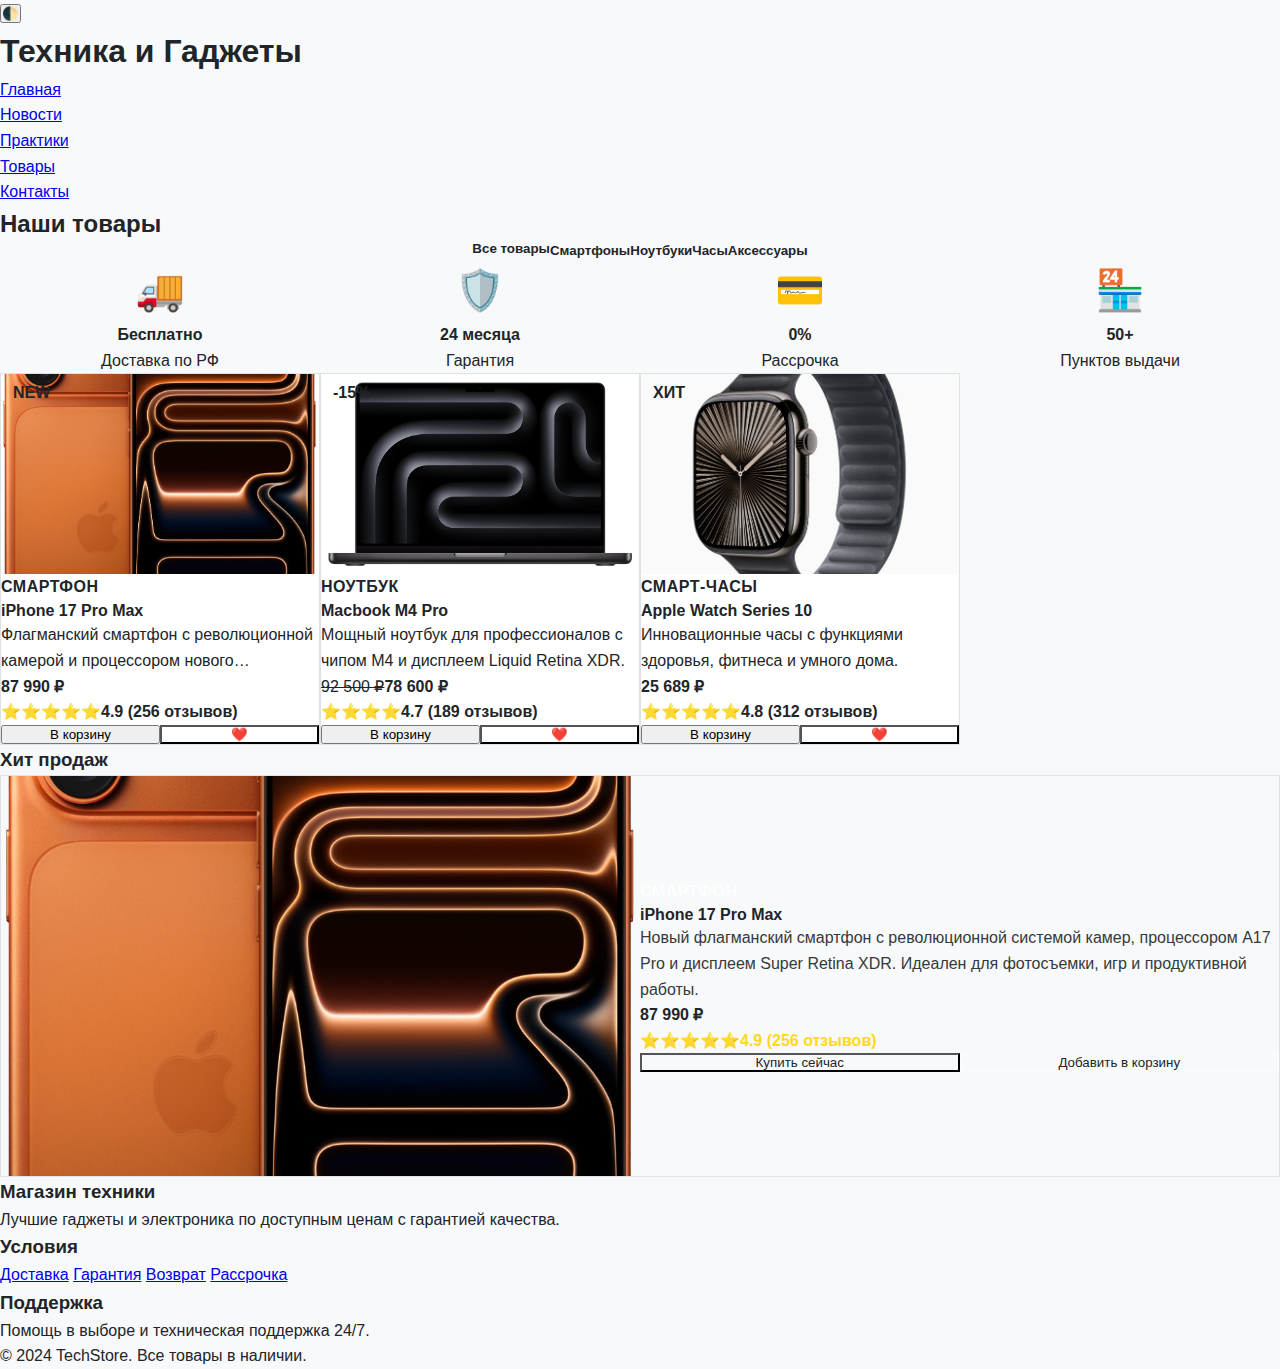
<file: pages/goods.html>
<!DOCTYPE html>
<html lang="ru">
<head>
    <meta charset="UTF-8">
    <meta name="viewport" content="width=device-width, initial-scale=1.0">
    <title>Товары | Digital Портфолио</title>
    <link rel="stylesheet" href="../style/styles.css">
    <style>
        .goods-grid {
            display: grid;
            grid-template-columns: repeat(auto-fill, minmax(300px, 1fr));
            gap: var(--spacing-lg);
            margin-top: var(--spacing-xl);
        }

        .goods-card {
            transition: transform var(--transition-normal), box-shadow var(--transition-normal);
            height: 100%;
            display: flex;
            flex-direction: column;
            position: relative;
            overflow: hidden;
        }

        .goods-card:hover {
            transform: translateY(-8px);
            box-shadow: var(--shadow-xl);
        }

        .goods-card__badge {
            position: absolute;
            top: var(--spacing-sm);
            right: var(--spacing-sm);
            padding: 6px 12px;
            border-radius: var(--radius-sm);
            font-size: var(--font-size-xs);
            font-weight: 700;
            color: var(--color-white);
            z-index: 2;
        }

        .goods-card__badge--new {
            background: var(--color-success);
        }

        .goods-card__badge--sale {
            background: var(--color-warning);
        }

        .goods-card__badge--hit {
            background: var(--color-danger);
        }

        .goods-card__image {
            width: 100%;
            height: 200px;
            object-fit: cover;
            transition: transform var(--transition-normal);
        }

        .goods-card:hover .goods-card__image {
            transform: scale(1.05);
        }

        .goods-card__header {
            padding: var(--spacing-md);
            border-bottom: 1px solid var(--color-border);
            flex-grow: 1;
        }

        .goods-card__category {
            font-size: var(--font-size-xs);
            color: var(--color-primary);
            text-transform: uppercase;
            letter-spacing: 0.5px;
            font-weight: 600;
            margin-bottom: var(--spacing-xs);
        }

        .goods-card__title {
            font-size: var(--font-size-lg);
            color: var(--color-dark);
            margin: 0 0 var(--spacing-xs) 0;
            line-height: 1.4;
            transition: color var(--transition-normal);
        }

        body.dark-theme .goods-card__title {
            color: var(--color-dark-text);
        }

        .goods-card__description {
            color: var(--color-text-light);
            line-height: 1.6;
            margin: 0 0 var(--spacing-sm) 0;
            font-size: var(--font-size-sm);
            display: -webkit-box;
            -webkit-line-clamp: 2;
            -webkit-box-orient: vertical;
            overflow: hidden;
        }

        .goods-card__price {
            display: flex;
            align-items: center;
            gap: var(--spacing-xs);
            margin-bottom: var(--spacing-sm);
        }

        .goods-card__price-current {
            font-size: var(--font-size-xl);
            font-weight: 700;
            color: var(--color-success);
        }

        .goods-card__price-original {
            font-size: var(--font-size-sm);
            color: var(--color-text-light);
            text-decoration: line-through;
        }

        .goods-card__rating {
            display: flex;
            align-items: center;
            gap: var(--spacing-xs);
            color: var(--color-warning);
            font-weight: 600;
        }

        .goods-card__footer {
            padding: var(--spacing-md);
            border-top: 1px solid var(--color-border);
            display: flex;
            gap: var(--spacing-sm);
        }

        .goods-card__button {
            flex: 1;
        }

        .goods-card__button--wishlist {
            width: 44px;
            padding: 0;
            display: flex;
            align-items: center;
            justify-content: center;
        }

        .goods-filter {
            display: flex;
            gap: var(--spacing-sm);
            justify-content: center;
            margin-bottom: var(--spacing-xl);
            flex-wrap: wrap;
        }

        .filter-btn {
            padding: var(--spacing-sm) var(--spacing-lg);
            border: 2px solid var(--color-border);
            background: var(--color-white);
            color: var(--color-text);
            border-radius: var(--radius-md);
            font-weight: 600;
            cursor: pointer;
            transition: var(--transition-normal);
        }

        body.dark-theme .filter-btn {
            background: var(--color-dark-surface);
            border-color: var(--color-dark-light);
            color: var(--color-dark-text);
        }

        .filter-btn:hover,
        .filter-btn--active {
            background: var(--color-primary);
            border-color: var(--color-primary);
            color: var(--color-white);
            transform: translateY(-2px);
        }

        .goods-stats {
            display: grid;
            grid-template-columns: repeat(auto-fit, minmax(200px, 1fr));
            gap: var(--spacing-md);
            margin: var(--spacing-xl) 0;
        }

        .stat-card {
            text-align: center;
            padding: var(--spacing-lg);
            border-radius: var(--radius-lg);
            background: var(--color-white);
            box-shadow: var(--shadow-md);
            transition: var(--transition-normal);
        }

        body.dark-theme .stat-card {
            background: var(--color-dark-surface);
        }

        .stat-card:hover {
            transform: translateY(-5px);
            box-shadow: var(--shadow-lg);
        }

        .stat-card__icon {
            font-size: 2.5rem;
            margin-bottom: var(--spacing-sm);
        }

        .stat-card__value {
            font-size: var(--font-size-2xl);
            font-weight: 700;
            color: var(--color-primary);
            margin-bottom: var(--spacing-xs);
        }

        .stat-card__label {
            color: var(--color-text-light);
            font-size: var(--font-size-sm);
        }

        .featured-goods {
            margin-top: var(--spacing-xl);
        }

        .featured-goods__card {
            display: grid;
            grid-template-columns: 1fr 1fr;
            gap: var(--spacing-xl);
            background: linear-gradient(135deg, var(--color-primary), var(--color-secondary));
            color: var(--color-white);
            border-radius: var(--radius-lg);
            overflow: hidden;
            padding: 0;
        }

        .featured-goods__image {
            width: 100%;
            height: 400px;
            object-fit: cover;
        }

        .featured-goods__content {
            padding: var(--spacing-xl);
            display: flex;
            flex-direction: column;
            justify-content: center;
        }

        .featured-goods__title {
            font-size: var(--font-size-2xl);
            margin: 0 0 var(--spacing-md) 0;
            line-height: 1.3;
        }

        .featured-goods__description {
            font-size: var(--font-size-lg);
            line-height: 1.6;
            opacity: 0.9;
            margin-bottom: var(--spacing-lg);
        }

        .featured-goods__price {
            display: flex;
            align-items: center;
            gap: var(--spacing-md);
            margin-bottom: var(--spacing-lg);
        }

        .featured-goods__price-current {
            font-size: var(--font-size-3xl);
            font-weight: 700;
        }

        .featured-goods__price-original {
            font-size: var(--font-size-xl);
            opacity: 0.7;
            text-decoration: line-through;
        }

        @media (max-width: 768px) {
            .goods-grid {
                grid-template-columns: 1fr;
            }
            
            .featured-goods__card {
                grid-template-columns: 1fr;
            }
            
            .goods-filter {
                flex-direction: column;
                align-items: stretch;
            }
            
            .filter-btn {
                text-align: center;
            }
            
            .goods-stats {
                grid-template-columns: 1fr;
            }
        }

        /* Состояния для кнопок wishlist */
        .goods-card__button--wishlist[data-state="active"] {
            background: var(--color-danger);
            color: var(--color-white);
        }

        .goods-card__button--wishlist[data-state="inactive"] {
            background: var(--color-light);
            color: var(--color-text);
        }

        body.dark-theme .goods-card__button--wishlist[data-state="inactive"] {
            background: var(--color-dark-light);
            color: var(--color-dark-text);
        }
    </style>
</head>
<body>
    <div class="page">
        <header class="header">
            <button class="header__theme-toggle" id="themeToggle" aria-label="Переключить тему">
                🌓
            </button>
            <h1 class="header__title">Техника и Гаджеты</h1>
        </header>
        
        <nav class="nav">
            <ul class="nav__list">
                <li class="nav__item">
                    <a class="nav__link" href="../index.html">Главная</a>
                </li>
                <li class="nav__item">
                    <a class="nav__link" href="news.html">Новости</a>
                </li>
                <li class="nav__item">
                    <a class="nav__link" href="practices.html">Практики</a>
                </li>
                <li class="nav__item">
                    <a class="nav__link nav__link--active" href="goods.html">Товары</a>
                </li>
                <li class="nav__item">
                    <a class="nav__link" href="contacts.html">Контакты</a>
                </li>
            </ul>
        </nav>

        <main class="main">
            <section class="section fade-in">
                <h2 class="section-title">Наши товары</h2>
                
                <div class="goods-filter">
                    <button class="filter-btn filter-btn--active" data-category="all">Все товары</button>
                    <button class="filter-btn" data-category="phones">Смартфоны</button>
                    <button class="filter-btn" data-category="laptops">Ноутбуки</button>
                    <button class="filter-btn" data-category="watches">Часы</button>
                    <button class="filter-btn" data-category="accessories">Аксессуары</button>
                </div>

                <!-- Статистика -->
                <div class="goods-stats">
                    <div class="stat-card">
                        <div class="stat-card__icon">🚚</div>
                        <div class="stat-card__value">Бесплатно</div>
                        <div class="stat-card__label">Доставка по РФ</div>
                    </div>
                    <div class="stat-card">
                        <div class="stat-card__icon">🛡️</div>
                        <div class="stat-card__value">24 месяца</div>
                        <div class="stat-card__label">Гарантия</div>
                    </div>
                    <div class="stat-card">
                        <div class="stat-card__icon">💳</div>
                        <div class="stat-card__value">0%</div>
                        <div class="stat-card__label">Рассрочка</div>
                    </div>
                    <div class="stat-card">
                        <div class="stat-card__icon">🏪</div>
                        <div class="stat-card__value">50+</div>
                        <div class="stat-card__label">Пунктов выдачи</div>
                    </div>
                </div>

                <!-- Сетка товаров -->
                <div class="goods-grid">
                    <!-- Товар 1 -->
                    <article class="card goods-card" data-category="phones" data-id="1">
                        <span class="goods-card__badge goods-card__badge--new">NEW</span>
                        <img src="../images/goods1.jpg" alt="iPhone 17 Pro Max" class="goods-card__image">
                        <div class="goods-card__header">
                            <div class="goods-card__category">Смартфон</div>
                            <h4 class="goods-card__title">iPhone 17 Pro Max</h4>
                            <p class="goods-card__description">Флагманский смартфон с революционной камерой и процессором нового поколения.</p>
                            <div class="goods-card__price">
                                <span class="goods-card__price-current">87 990 ₽</span>
                            </div>
                            <div class="goods-card__rating">
                                ⭐⭐⭐⭐⭐ <span>4.9 (256 отзывов)</span>
                            </div>
                        </div>
                        <div class="goods-card__footer">
                            <button class="button button--primary goods-card__button" onclick="openGoodsModal(1)">В корзину</button>
                            <button class="button goods-card__button goods-card__button--wishlist" data-state="inactive" onclick="toggleWishlist(this, 1)">
                                ❤️
                            </button>
                        </div>
                    </article>

                    <!-- Товар 2 -->
                    <article class="card goods-card" data-category="laptops" data-id="2">
                        <span class="goods-card__badge goods-card__badge--sale">-15%</span>
                        <img src="../images/goods2.jpg" alt="Macbook M4" class="goods-card__image">
                        <div class="goods-card__header">
                            <div class="goods-card__category">Ноутбук</div>
                            <h4 class="goods-card__title">Macbook M4 Pro</h4>
                            <p class="goods-card__description">Мощный ноутбук для профессионалов с чипом M4 и дисплеем Liquid Retina XDR.</p>
                            <div class="goods-card__price">
                                <span class="goods-card__price-original">92 500 ₽</span>
                                <span class="goods-card__price-current">78 600 ₽</span>
                            </div>
                            <div class="goods-card__rating">
                                ⭐⭐⭐⭐ <span>4.7 (189 отзывов)</span>
                            </div>
                        </div>
                        <div class="goods-card__footer">
                            <button class="button button--primary goods-card__button" onclick="openGoodsModal(2)">В корзину</button>
                            <button class="button goods-card__button goods-card__button--wishlist" data-state="inactive" onclick="toggleWishlist(this, 2)">
                                ❤️
                            </button>
                        </div>
                    </article>

                    <!-- Товар 3 -->
                    <article class="card goods-card" data-category="watches" data-id="3">
                        <span class="goods-card__badge goods-card__badge--hit">ХИТ</span>
                        <img src="../images/goods3.jpg" alt="Apple Watch Series 10" class="goods-card__image">
                        <div class="goods-card__header">
                            <div class="goods-card__category">Смарт-часы</div>
                            <h4 class="goods-card__title">Apple Watch Series 10</h4>
                            <p class="goods-card__description">Инновационные часы с функциями здоровья, фитнеса и умного дома.</p>
                            <div class="goods-card__price">
                                <span class="goods-card__price-current">25 689 ₽</span>
                            </div>
                            <div class="goods-card__rating">
                                ⭐⭐⭐⭐⭐ <span>4.8 (312 отзывов)</span>
                            </div>
                        </div>
                        <div class="goods-card__footer">
                            <button class="button button--primary goods-card__button" onclick="openGoodsModal(3)">В корзину</button>
                            <button class="button goods-card__button goods-card__button--wishlist" data-state="inactive" onclick="toggleWishlist(this, 3)">
                                ❤️
                            </button>
                        </div>
                    </article>
                </div>

                <!-- Хит продаж -->
                <section class="featured-goods fade-in">
                    <h3 class="section-title">Хит продаж</h3>
                    <article class="card featured-goods__card">
                        <img src="../images/goods1.jpg" alt="iPhone 17 Pro Max" class="featured-goods__image">
                        <div class="featured-goods__content">
                            <div class="goods-card__category" style="color: rgba(255,255,255,0.9);">Смартфон</div>
                            <h3 class="featured-goods__title">iPhone 17 Pro Max</h3>
                            <p class="featured-goods__description">
                                Новый флагманский смартфон с революционной системой камер, процессором A17 Pro 
                                и дисплеем Super Retina XDR. Идеален для фотосъемки, игр и продуктивной работы.
                            </p>
                            <div class="featured-goods__price">
                                <span class="featured-goods__price-current">87 990 ₽</span>
                            </div>
                            <div class="goods-card__rating" style="color: #ffd700; margin-bottom: var(--spacing-lg);">
                                ⭐⭐⭐⭐⭐ <span style="opacity: 0.9;">4.9 (256 отзывов)</span>
                            </div>
                            <div style="display: flex; gap: var(--spacing-sm);">
                                <button class="button button--primary" style="flex: 1; background: var(--color-white); color: var(--color-primary);" onclick="openGoodsModal(1)">
                                    Купить сейчас
                                </button>
                                <button class="button" style="flex: 1; background: rgba(255,255,255,0.1); color: var(--color-white); border: 2px solid rgba(255,255,255,0.3);" onclick="addToCart(1)">
                                    Добавить в корзину
                                </button>
                            </div>
                        </div>
                    </article>
                </section>
            </section>
        </main>

        <footer class="footer">
            <div class="footer__content">
                <div class="footer__section">
                    <h3 class="footer__title">Магазин техники</h3>
                    <p class="footer__text">Лучшие гаджеты и электроника по доступным ценам с гарантией качества.</p>
                </div>
                <div class="footer__section">
                    <h3 class="footer__title">Условия</h3>
                    <nav class="footer__nav">
                        <a href="#" class="footer__link">Доставка</a>
                        <a href="#" class="footer__link">Гарантия</a>
                        <a href="#" class="footer__link">Возврат</a>
                        <a href="#" class="footer__link">Рассрочка</a>
                    </nav>
                </div>
                <div class="footer__section">
                    <h3 class="footer__title">Поддержка</h3>
                    <p class="footer__text">Помощь в выборе и техническая поддержка 24/7.</p>
                </div>
            </div>
            <div class="footer__bottom">
                <p class="footer__copyright">&copy; 2024 TechStore. Все товары в наличии.</p>
            </div>
        </footer>
    </div>

    <!-- Модальное окно для товара -->
    <dialog class="dialog" id="goodsDialog">
        <div class="dialog__header">
            <h2 class="dialog__title" id="goodsModalTitle"></h2>
        </div>
        <div class="dialog__body">
            <div style="display: grid; grid-template-columns: 1fr 1fr; gap: var(--spacing-lg); margin-bottom: var(--spacing-lg);">
                <div id="goodsModalImage" style="width: 100%; height: 300px; border-radius: var(--radius-md); background: linear-gradient(135deg, var(--color-primary), var(--color-secondary));"></div>
                <div>
                    <div id="goodsModalCategory" style="font-size: var(--font-size-xs); color: var(--color-primary); text-transform: uppercase; letter-spacing: 0.5px; font-weight: 600; margin-bottom: var(--spacing-xs);"></div>
                    <div id="goodsModalPrice" style="font-size: var(--font-size-2xl); font-weight: 700; color: var(--color-success); margin-bottom: var(--spacing-md);"></div>
                    <div id="goodsModalRating" style="display: flex; align-items: center; gap: var(--spacing-xs); color: var(--color-warning); font-weight: 600; margin-bottom: var(--spacing-lg);"></div>
                    <div style="display: flex; gap: var(--spacing-sm);">
                        <button class="button button--primary" style="flex: 1;" id="goodsModalBuyBtn">Купить</button>
                        <button class="button button--secondary" style="flex: 1;" id="goodsModalCartBtn">В корзину</button>
                    </div>
                </div>
            </div>
            <div id="goodsModalDescription" style="line-height: 1.8;">
                <!-- Описание товара будет добавляться через JavaScript -->
            </div>
            <div id="goodsModalSpecs" style="margin-top: var(--spacing-lg);">
                <h4 style="margin-bottom: var(--spacing-sm); color: var(--color-dark);">Характеристики</h4>
                <div id="goodsModalSpecsList" style="display: grid; grid-template-columns: repeat(auto-fit, minmax(200px, 1fr)); gap: var(--spacing-sm);">
                    <!-- Характеристики будут добавляться через JavaScript -->
                </div>
            </div>
        </div>
        <div class="dialog__footer">
            <button class="button button--secondary" onclick="closeGoodsModal()">Закрыть</button>
            <button class="button button--primary" id="goodsModalWishlistBtn" onclick="toggleWishlistModal()">
                <span id="wishlistText">Добавить в избранное</span>
                <span id="wishlistIcon" style="margin-left: 8px;">❤️</span>
            </button>
        </div>
    </dialog>

    <!-- Модальное окно для корзины -->
    <dialog class="dialog" id="cartDialog" style="max-width: 600px;">
        <div class="dialog__header">
            <h2 class="dialog__title">Корзина покупок</h2>
        </div>
        <div class="dialog__body">
            <div id="cartItems" style="max-height: 300px; overflow-y: auto;">
                <!-- Товары в корзине будут добавляться через JavaScript -->
                <div style="text-align: center; padding: var(--spacing-xl); color: var(--color-text-light);">
                    Корзина пуста
                </div>
            </div>
            <div id="cartTotal" style="margin-top: var(--spacing-lg); padding-top: var(--spacing-md); border-top: 1px solid var(--color-border); text-align: right; font-size: var(--font-size-xl); font-weight: 700; color: var(--color-success);">
                Итого: 0 ₽
            </div>
        </div>
        <div class="dialog__footer">
            <button class="button button--secondary" onclick="closeCartModal()">Продолжить покупки</button>
            <button class="button button--primary" onclick="checkout()">Оформить заказ</button>
        </div>
    </dialog>

    <script>
        // Переключение темы
        const themeToggle = document.getElementById('themeToggle');
        const currentTheme = localStorage.getItem('theme') || 'light';
        
        if (currentTheme === 'dark') {
            document.body.classList.add('dark-theme');
            themeToggle.textContent = '☀️';
        }
        
        themeToggle.addEventListener('click', () => {
            document.body.classList.toggle('dark-theme');
            const isDark = document.body.classList.contains('dark-theme');
            localStorage.setItem('theme', isDark ? 'dark' : 'light');
            themeToggle.textContent = isDark ? '☀️' : '🌓';
        });

        // Активация навигации
        document.addEventListener('DOMContentLoaded', function() {
            const navLinks = document.querySelectorAll('.nav__link');
            navLinks.forEach(link => {
                if (link.getAttribute('href') === 'goods.html') {
                    link.classList.add('nav__link--active');
                }
            });

            // Фильтрация товаров
            const filterBtns = document.querySelectorAll('.filter-btn');
            const goodsCards = document.querySelectorAll('.goods-card');
            
            filterBtns.forEach(btn => {
                btn.addEventListener('click', function() {
                    // Убираем активный класс у всех кнопок
                    filterBtns.forEach(b => b.classList.remove('filter-btn--active'));
                    // Добавляем активный класс текущей кнопке
                    this.classList.add('filter-btn--active');
                    
                    const category = this.getAttribute('data-category');
                    
                    // Показываем/скрываем товары в зависимости от категории
                    goodsCards.forEach(card => {
                        if (category === 'all' || card.getAttribute('data-category') === category) {
                            card.style.display = 'block';
                            setTimeout(() => {
                                card.style.opacity = '1';
                                card.style.transform = 'translateY(0)';
                            }, 100);
                        } else {
                            card.style.opacity = '0';
                            card.style.transform = 'translateY(20px)';
                            setTimeout(() => {
                                card.style.display = 'none';
                            }, 300);
                        }
                    });
                });
            });

            // Восстанавливаем состояние wishlist из localStorage
            const wishlistButtons = document.querySelectorAll('.goods-card__button--wishlist');
            wishlistButtons.forEach(btn => {
                const productId = btn.getAttribute('onclick').match(/\d+/)[0];
                const isInWishlist = localStorage.getItem(`wishlist_${productId}`) === 'true';
                if (isInWishlist) {
                    btn.setAttribute('data-state', 'active');
                    btn.innerHTML = '❤️';
                    btn.style.background = 'var(--color-danger)';
                    btn.style.color = 'var(--color-white)';
                }
            });

            // Восстанавливаем корзину из localStorage
            updateCart();
        });

        // Данные товаров
        const goodsData = {
            1: {
                title: "iPhone 17 Pro Max",
                category: "Смартфон",
                price: "87 990 ₽",
                rating: "⭐⭐⭐⭐⭐ 4.9 (256 отзывов)",
                description: `
                    <p>Флагманский смартфон Apple нового поколения с революционными возможностями.</p>
                    <p><strong>Основные особенности:</strong></p>
                    <ul>
                        <li>Процессор A17 Pro - самый мощный в истории iPhone</li>
                        <li>Система камер Pro с улучшенной ночной съемкой</li>
                        <li>Дисплей Super Retina XDR 6.9" с технологией ProMotion</li>
                        <li>До 2 ТБ встроенной памяти</li>
                        <li>Аккумулятор на 30% мощнее предыдущей модели</li>
                        <li>Поддержка 5G и Wi-Fi 7</li>
                    </ul>
                `,
                specs: {
                    "Процессор": "A17 Pro",
                    "Память": "512 ГБ / 1 ТБ / 2 ТБ",
                    "Экран": "6.9\" Super Retina XDR",
                    "Камеры": "48 МП + 12 МП + 12 МП",
                    "Аккумулятор": "5000 мАч",
                    "Цвета": "Титановый, Черный, Белый, Синий"
                }
            },
            2: {
                title: "Macbook M4 Pro",
                category: "Ноутбук",
                price: "78 600 ₽",
                originalPrice: "92 500 ₽",
                rating: "⭐⭐⭐⭐ 4.7 (189 отзывов)",
                description: `
                    <p>Профессиональный ноутбук для самых требовательных задач.</p>
                    <p><strong>Основные особенности:</strong></p>
                    <ul>
                        <li>Чип Apple M4 Pro с 12-ядерным CPU и 18-ядерным GPU</li>
                        <li>Дисплей Liquid Retina XDR 16.2" с технологией ProMotion</li>
                        <li>До 96 ГБ унифицированной памяти</li>
                        <li>До 8 ТБ SSD хранилища</li>
                        <li>До 22 часов автономной работы</li>
                        <li>Порты: Thunderbolt 4, HDMI, SDXC, MagSafe 3</li>
                    </ul>
                `,
                specs: {
                    "Процессор": "Apple M4 Pro",
                    "Память": "32 ГБ / 64 ГБ / 96 ГБ",
                    "SSD": "1 ТБ / 2 ТБ / 4 ТБ / 8 ТБ",
                    "Экран": "16.2\" Liquid Retina XDR",
                    "Аккумулятор": "100 Вт·ч",
                    "Вес": "1.6 кг"
                }
            },
            3: {
                title: "Apple Watch Series 10",
                category: "Смарт-часы",
                price: "25 689 ₽",
                rating: "⭐⭐⭐⭐⭐ 4.8 (312 отзывов)",
                description: `
                    <p>Самые продвинутые умные часы Apple для здоровья и фитнеса.</p>
                    <p><strong>Основные особенности:</strong></p>
                    <ul>
                        <li>Новый процессор S10 для повышенной производительности</li>
                        <li>Улучшенные датчики здоровья: ЭКГ, кислород в крови, температура тела</li>
                        <li>Always-On дисплей Retina 45 мм</li>
                        <li>До 36 часов автономной работы</li>
                        <li>Защита от воды до 50 метров</li>
                        <li>Интеграция с экосистемой Apple Health</li>
                    </ul>
                `,
                specs: {
                    "Размер": "41 мм / 45 мм",
                    "Материал": "Алюминий / Нержавеющая сталь / Титан",
                    "Дисплей": "Always-On Retina",
                    "Датчики": "ЭКГ, SpO2, Температура",
                    "Аккумулятор": "до 36 часов",
                    "Защита": "IP6X, WR50"
                }
            }
        };

        // Корзина
        let cart = JSON.parse(localStorage.getItem('cart')) || [];

        // Функции для модального окна товара
        function openGoodsModal(productId) {
            const product = goodsData[productId];
            if (!product) return;
            
            document.getElementById('goodsModalTitle').textContent = product.title;
            document.getElementById('goodsModalCategory').textContent = product.category;
            document.getElementById('goodsModalPrice').textContent = product.price;
            if (product.originalPrice) {
                document.getElementById('goodsModalPrice').innerHTML = `
                    <span style="font-size: var(--font-size-sm); color: var(--color-text-light); text-decoration: line-through; margin-right: var(--spacing-xs);">
                        ${product.originalPrice}
                    </span>
                    ${product.price}
                `;
            }
            document.getElementById('goodsModalRating').innerHTML = product.rating;
            document.getElementById('goodsModalDescription').innerHTML = product.description;
            
            // Характеристики
            const specsList = document.getElementById('goodsModalSpecsList');
            specsList.innerHTML = '';
            for (const [key, value] of Object.entries(product.specs)) {
                const specItem = document.createElement('div');
                specItem.style.padding = 'var(--spacing-xs) 0';
                specItem.style.borderBottom = '1px solid var(--color-border)';
                specItem.innerHTML = `
                    <div style="font-weight: 600; color: var(--color-text);">${key}</div>
                    <div style="color: var(--color-text-light);">${value}</div>
                `;
                specsList.appendChild(specItem);
            }
            
            // Настройка кнопок
            document.getElementById('goodsModalBuyBtn').onclick = function() { addToCart(productId, true); };
            document.getElementById('goodsModalCartBtn').onclick = function() { addToCart(productId); };
            
            // Проверяем, есть ли товар в избранном
            const isInWishlist = localStorage.getItem(`wishlist_${productId}`) === 'true';
            const wishlistBtn = document.getElementById('goodsModalWishlistBtn');
            const wishlistText = document.getElementById('wishlistText');
            const wishlistIcon = document.getElementById('wishlistIcon');
            
            if (isInWishlist) {
                wishlistText.textContent = 'Удалить из избранного';
                wishlistIcon.textContent = '❤️';
                wishlistBtn.style.background = 'var(--color-danger)';
            } else {
                wishlistText.textContent = 'Добавить в избранное';
                wishlistIcon.textContent = '🤍';
                wishlistBtn.style.background = '';
            }
            
            wishlistBtn.onclick = function() { toggleWishlistModal(productId); };
            
            // Показываем модальное окно
            document.getElementById('goodsDialog').showModal();
        }

        function closeGoodsModal() {
            document.getElementById('goodsDialog').close();
        }

        function toggleWishlist(button, productId) {
            const isActive = button.getAttribute('data-state') === 'active';
            
            if (isActive) {
                button.setAttribute('data-state', 'inactive');
                button.innerHTML = '🤍';
                button.style.background = '';
                button.style.color = '';
                localStorage.setItem(`wishlist_${productId}`, 'false');
            } else {
                button.setAttribute('data-state', 'active');
                button.innerHTML = '❤️';
                button.style.background = 'var(--color-danger)';
                button.style.color = 'var(--color-white)';
                localStorage.setItem(`wishlist_${productId}`, 'true');
                
                // Анимация
                button.style.transform = 'scale(1.2)';
                setTimeout(() => {
                    button.style.transform = '';
                }, 300);
            }
        }

        function toggleWishlistModal(productId) {
            const wishlistBtn = document.getElementById('goodsModalWishlistBtn');
            const wishlistText = document.getElementById('wishlistText');
            const wishlistIcon = document.getElementById('wishlistIcon');
            const isInWishlist = localStorage.getItem(`wishlist_${productId}`) === 'true';
            
            if (isInWishlist) {
                localStorage.setItem(`wishlist_${productId}`, 'false');
                wishlistText.textContent = 'Добавить в избранное';
                wishlistIcon.textContent = '🤍';
                wishlistBtn.style.background = '';
                
                // Обновляем кнопку на карточке товара
                const cardBtn = document.querySelector(`.goods-card__button--wishlist[onclick*="${productId}"]`);
                if (cardBtn) {
                    cardBtn.setAttribute('data-state', 'inactive');
                    cardBtn.innerHTML = '🤍';
                    cardBtn.style.background = '';
                    cardBtn.style.color = '';
                }
            } else {
                localStorage.setItem(`wishlist_${productId}`, 'true');
                wishlistText.textContent = 'Удалить из избранного';
                wishlistIcon.textContent = '❤️';
                wishlistBtn.style.background = 'var(--color-danger)';
                
                // Обновляем кнопку на карточке товара
                const cardBtn = document.querySelector(`.goods-card__button--wishlist[onclick*="${productId}"]`);
                if (cardBtn) {
                    cardBtn.setAttribute('data-state', 'active');
                    cardBtn.innerHTML = '❤️';
                    cardBtn.style.background = 'var(--color-danger)';
                    cardBtn.style.color = 'var(--color-white)';
                }
            }
        }

        // Функции для корзины
        function addToCart(productId, buyNow = false) {
            const product = goodsData[productId];
            if (!product) return;
            
            // Извлекаем цену как число
            const price = parseInt(product.price.replace(/[^\d]/g, ''));
            
            // Проверяем, есть ли товар уже в корзине
            const existingItem = cart.find(item => item.id === productId);
            
            if (existingItem) {
                existingItem.quantity += 1;
            } else {
                cart.push({
                    id: productId,
                    title: product.title,
                    price: price,
                    quantity: 1
                });
            }
            
            // Сохраняем в localStorage
            localStorage.setItem('cart', JSON.stringify(cart));
            
            // Обновляем отображение корзины
            updateCart();
            
            // Показываем уведомление
            showNotification(`${product.title} добавлен в корзину!`);
            
            if (buyNow) {
                closeGoodsModal();
                openCartModal();
            }
        }

        function updateCart() {
            const cartItems = document.getElementById('cartItems');
            const cartTotal = document.getElementById('cartTotal');
            
            if (cart.length === 0) {
                cartItems.innerHTML = `
                    <div style="text-align: center; padding: var(--spacing-xl); color: var(--color-text-light);">
                        Корзина пуста
                    </div>
                `;
                cartTotal.textContent = 'Итого: 0 ₽';
                return;
            }
            
            let total = 0;
            let itemsHTML = '';
            
            cart.forEach((item, index) => {
                const itemTotal = item.price * item.quantity;
                total += itemTotal;
                
                itemsHTML += `
                    <div style="display: flex; align-items: center; padding: var(--spacing-sm); border-bottom: 1px solid var(--color-border);">
                        <div style="flex: 1;">
                            <div style="font-weight: 600; margin-bottom: var(--spacing-xs);">${item.title}</div>
                            <div style="color: var(--color-success); font-weight: 600;">${item.price.toLocaleString()} ₽</div>
                        </div>
                        <div style="display: flex; align-items: center; gap: var(--spacing-sm);">
                            <button class="button" style="padding: 4px 8px; font-size: var(--font-size-sm);" onclick="updateQuantity(${index}, -1)">-</button>
                            <span style="min-width: 30px; text-align: center;">${item.quantity}</span>
                            <button class="button" style="padding: 4px 8px; font-size: var(--font-size-sm);" onclick="updateQuantity(${index}, 1)">+</button>
                            <button class="button button--danger" style="padding: 4px 8px; font-size: var(--font-size-sm);" onclick="removeFromCart(${index})">
                                🗑️
                            </button>
                        </div>
                    </div>
                `;
            });
            
            cartItems.innerHTML = itemsHTML;
            cartTotal.textContent = `Итого: ${total.toLocaleString()} ₽`;
        }

        function updateQuantity(index, change) {
            cart[index].quantity += change;
            
            if (cart[index].quantity <= 0) {
                cart.splice(index, 1);
            }
            
            localStorage.setItem('cart', JSON.stringify(cart));
            updateCart();
        }

        function removeFromCart(index) {
            cart.splice(index, 1);
            localStorage.setItem('cart', JSON.stringify(cart));
            updateCart();
            showNotification('Товар удален из корзины');
        }

        function openCartModal() {
            updateCart();
            document.getElementById('cartDialog').showModal();
        }

        function closeCartModal() {
            document.getElementById('cartDialog').close();
        }

        function checkout() {
            if (cart.length === 0) {
                alert('Корзина пуста!');
                return;
            }
            
            alert(`Заказ оформлен! Сумма: ${cart.reduce((sum, item) => sum + (item.price * item.quantity), 0).toLocaleString()} ₽\nСпасибо за покупку!`);
            cart = [];
            localStorage.setItem('cart', JSON.stringify(cart));
            updateCart();
            closeCartModal();
        }

        function showNotification(message) {
            // Создаем элемент уведомления
            const notification = document.createElement('div');
            notification.style.cssText = `
                position: fixed;
                top: 20px;
                right: 20px;
                background: var(--color-success);
                color: white;
                padding: var(--spacing-sm) var(--spacing-md);
                border-radius: var(--radius-md);
                box-shadow: var(--shadow-lg);
                z-index: 1000;
                animation: slideIn 0.3s ease;
            `;
            
            notification.textContent = message;
            document.body.appendChild(notification);
            
            // Удаляем уведомление через 3 секунды
            setTimeout(() => {
                notification.style.animation = 'slideOut 0.3s ease';
                setTimeout(() => {
                    document.body.removeChild(notification);
                }, 300);
            }, 3000);
            
            // Добавляем стили для анимации
            if (!document.querySelector('#notification-styles')) {
                const style = document.createElement('style');
                style.id = 'notification-styles';
                style.textContent = `
                    @keyframes slideIn {
                        from { transform: translateX(100%); opacity: 0; }
                        to { transform: translateX(0); opacity: 1; }
                    }
                    @keyframes slideOut {
                        from { transform: translateX(0); opacity: 1; }
                        to { transform: translateX(100%); opacity: 0; }
                    }
                `;
                document.head.appendChild(style);
            }
        }

        // Закрытие модальных окон по клику на фон
        document.getElementById('goodsDialog').addEventListener('click', function(event) {
            if (event.target === this) {
                closeGoodsModal();
            }
        });

        document.getElementById('cartDialog').addEventListener('click', function(event) {
            if (event.target === this) {
                closeCartModal();
            }
        });

        // Обработка клавиши Esc
        document.addEventListener('keydown', function(event) {
            if (event.key === 'Escape') {
                closeGoodsModal();
                closeCartModal();
            }
        });
    </script>
</body>
</html>
</file>
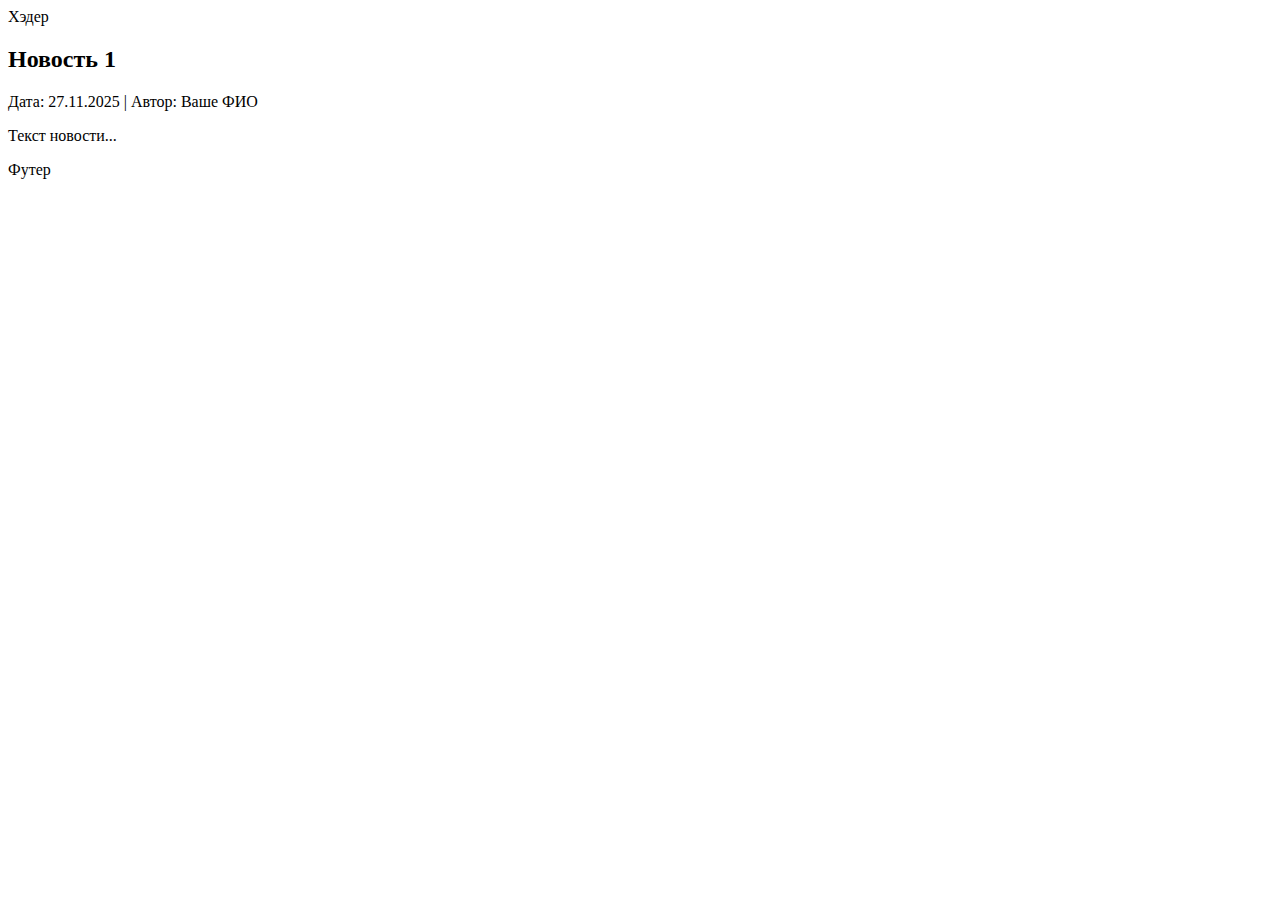
<file: pages/news.html>
<!DOCTYPE html>
<html lang="ru">
<head>
    <meta charset="UTF-8">
    <meta name="viewport" content="width=device-width, initial-scale=1.0">
    <title>Новости</title>
</head>
<body>
    <div id="header">Хэдер</div>
    <div id="menu"><!-- Скопируйте меню из index.html --></div>
    <div id="content">
        <div>
            <h2>Новость 1</h2>
            <p>Дата: 27.11.2025 | Автор: Ваше ФИО</p>
            <p>Текст новости...</p>
        </div>
        <!-- Добавьте ещё 2 блока -->
    </div>
    <div id="footer">Футер</div>
</body>
</html>
</file>
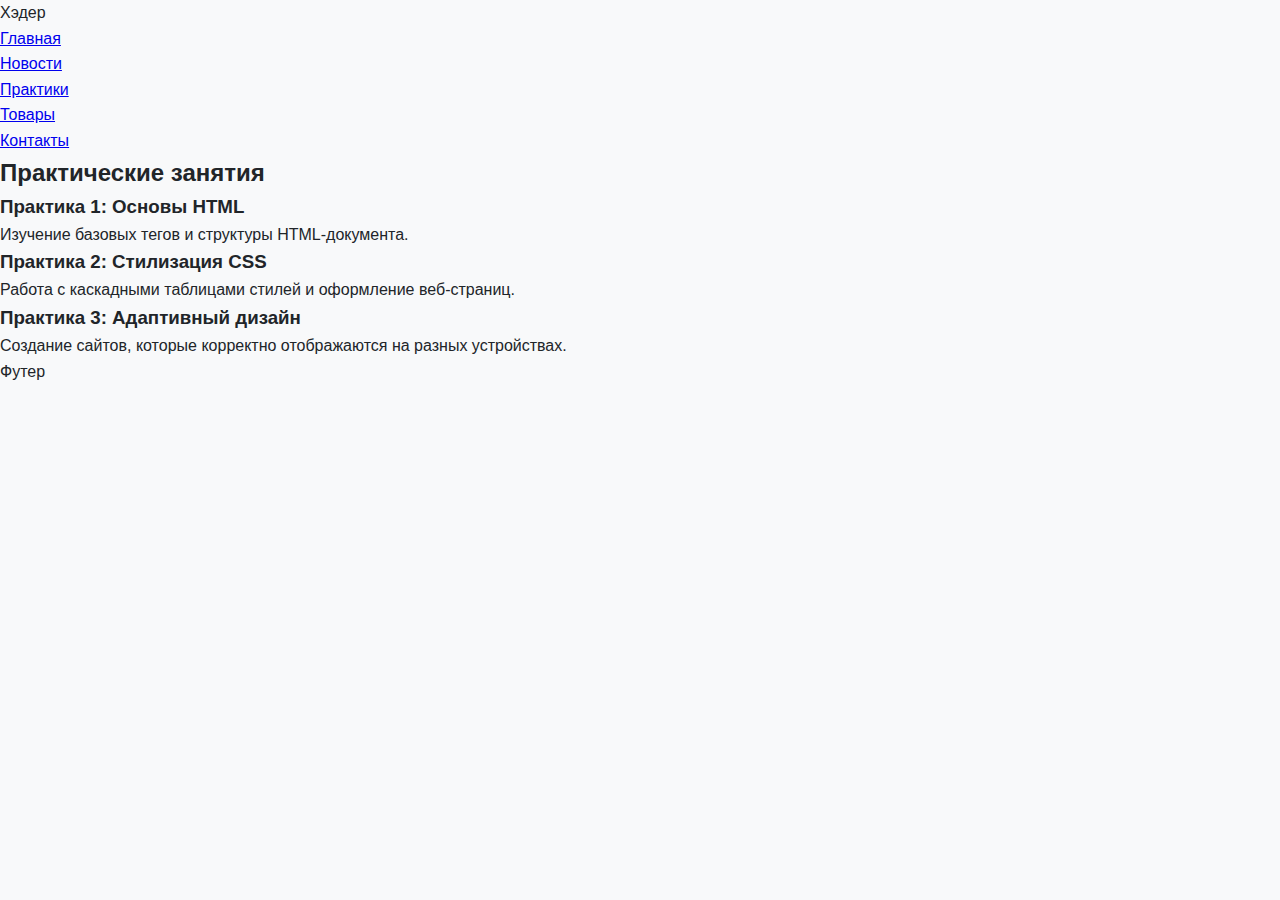
<file: pages/practices.html>
<!DOCTYPE html>
<html lang="ru">
<head>
    <meta charset="UTF-8">
    <meta name="viewport" content="width=device-width, initial-scale=1.0">
    <title>Практики</title>
    <link rel="stylesheet" href="../style/styles.css">
</head>
<body>
    <div class="page-container">
        <div class="header">Хэдер</div>
        <div class="nav">
            <ul class="nav-list">
                <li class="nav-item"><a class="nav-link" href="../index.html">Главная</a></li>
                <li class="nav-item"><a class="nav-link" href="news.html">Новости</a></li>
                <li class="nav-item"><a class="nav-link" href="practices.html">Практики</a></li>
                <li class="nav-item"><a class="nav-link" href="goods.html">Товары</a></li>
                <li class="nav-item"><a class="nav-link" href="contacts.html">Контакты</a></li>
            </ul>
        </div>
        <div class="content">
            <h2 class="section-title">Практические занятия</h2>
            <div class="experience-card">
                <h3 class="experience-title">Практика 1: Основы HTML</h3>
                <p class="experience-desc">Изучение базовых тегов и структуры HTML-документа.</p>
            </div>
            <div class="experience-card">
                <h3 class="experience-title">Практика 2: Стилизация CSS</h3>
                <p class="experience-desc">Работа с каскадными таблицами стилей и оформление веб-страниц.</p>
            </div>
            <div class="experience-card">
                <h3 class="experience-title">Практика 3: Адаптивный дизайн</h3>
                <p class="experience-desc">Создание сайтов, которые корректно отображаются на разных устройствах.</p>
            </div>
        </div>
        <div class="footer">Футер</div>
    </div>
</body>
</html>
</file>
<file: style/styles.css>
:root { 
    color-scheme: light dark;
    --space-md: 1rem;
    --space-lg: 1.5rem;
}

html, body { 
    height: 100%; 
}

body {
    margin: 0;
    font: 16px/1.6 system-ui, -apple-system, "Segoe UI", Roboto, Arial, sans-serif;
    background: #f8fafc;
    color: #0b1020;
}

.page {
    min-height: 100vh;
    min-height: 100svh;
    min-height: 100dvh;
    display: flex;
    flex-direction: column;
}

main { 
    flex: 1; 
}
/* ===== CSS ПЕРЕМЕННЫЕ ===== */
:root {
    /* Цветовая схема светлой темы */
    --bg-body: #f8f9fa;
    --bg-card: #ffffff;
    --bg-header: #ffffff;
    --bg-footer: #212529;
    --text-primary: #212529;
    --text-secondary: #6c757d;
    --text-light: #ffffff;
    --border-color: #dee2e6;
    --shadow-color: rgba(0, 0, 0, 0.1);
    --primary: #4361ee;
    --secondary: #3a0ca3;
    --success: #28a745;
    --danger: #dc3545;
    --warning: #ffc107;
    --info: #17a2b8;
}

/* ===== ТЕМНАЯ ТЕМА ===== */
[data-theme="dark"] {
    --bg-body: #121212;
    --bg-card: #1e1e1e;
    --bg-header: #1e1e1e;
    --bg-footer: #000000;
    --text-primary: #e9ecef;
    --text-secondary: #adb5bd;
    --text-light: #f8f9fa;
    --border-color: #444;
    --shadow-color: rgba(0, 0, 0, 0.3);
    --primary: #667eea;
    --secondary: #764ba2;
}

/* ===== БАЗОВЫЕ СТИЛИ ===== */
* {
    margin: 0;
    padding: 0;
    box-sizing: border-box;
    transition: background-color 0.3s ease, color 0.3s ease, border-color 0.3s ease;
}

body {
    font-family: -apple-system, BlinkMacSystemFont, 'Segoe UI', Roboto, sans-serif;
    background-color: var(--bg-body);
    color: var(--text-primary);
    line-height: 1.6;
}

/* ===== КОМПОНЕНТЫ С УЧЕТОМ ТЕМЫ ===== */

/* Навигация */
.navbar-dark {
    background-color: var(--bg-footer) !important;
}

.navbar-dark .navbar-nav .nav-link {
    color: var(--text-light) !important;
}

.navbar-dark .navbar-nav .nav-link.active {
    background-color: var(--primary);
    border-radius: 5px;
}

/* Карточки */
.card {
    background-color: var(--bg-card);
    border: 1px solid var(--border-color);
    color: var(--text-primary);
}

.card-header {
    background-color: var(--bg-card);
    border-bottom: 1px solid var(--border-color);
    color: var(--text-primary);
}

.bg-light {
    background-color: var(--bg-card) !important;
}

/* Текст */
.text-muted {
    color: var(--text-secondary) !important;
}

.text-primary {
    color: var(--primary) !important;
}

/* Кнопки */
.btn-primary {
    background-color: var(--primary);
    border-color: var(--primary);
}

.btn-primary:hover {
    background-color: var(--secondary);
    border-color: var(--secondary);
}

.btn-outline-primary {
    color: var(--primary);
    border-color: var(--primary);
}

.btn-outline-primary:hover {
    background-color: var(--primary);
    color: white;
}

/* Прогресс-бары */
.progress {
    background-color: var(--bg-card);
}

.progress-bar {
    background-color: var(--primary);
}

/* Badge */
.badge {
    color: white !important;
}

/* Формы */
.form-control {
    background-color: var(--bg-card);
    border: 1px solid var(--border-color);
    color: var(--text-primary);
}

.form-control:focus {
    background-color: var(--bg-card);
    border-color: var(--primary);
    color: var(--text-primary);
}

/* Модальные окна */
.modal-content {
    background-color: var(--bg-card);
    color: var(--text-primary);
}

.modal-header {
    border-bottom: 1px solid var(--border-color);
}

.modal-footer {
    border-top: 1px solid var(--border-color);
}

/* Offcanvas (корзина) */
.offcanvas {
    background-color: var(--bg-card);
    color: var(--text-primary);
}

/* Таблицы */
.table {
    color: var(--text-primary);
}

.table-hover tbody tr:hover {
    background-color: rgba(var(--primary-rgb), 0.1);
}

/* Списки */
.list-group-item {
    background-color: var(--bg-card);
    border: 1px solid var(--border-color);
    color: var(--text-primary);
}

/* Alert */
.alert {
    background-color: var(--bg-card);
    border: 1px solid var(--border-color);
    color: var(--text-primary);
}

/* ===== УТИЛИТЫ ===== */
.border {
    border-color: var(--border-color) !important;
}

.shadow-sm {
    box-shadow: 0 0.125rem 0.25rem var(--shadow-color) !important;
}

.shadow {
    box-shadow: 0 0.5rem 1rem var(--shadow-color) !important;
}

.shadow-lg {
    box-shadow: 0 1rem 3rem var(--shadow-color) !important;
}

/* ===== АДАПТИВНОСТЬ ===== */
@media (max-width: 768px) {
    .hero-section {
        padding: 40px 0 !important;
    }
    
    .profile-img {
        width: 150px !important;
        height: 150px !important;
    }
}

/* ===== АНИМАЦИИ ===== */
@keyframes fadeIn {
    from {
        opacity: 0;
        transform: translateY(20px);
    }
    to {
        opacity: 1;
        transform: translateY(0);
    }
}

.fade-in {
    animation: fadeIn 0.6s ease-out;
}

/* ===== ДОПОЛНИТЕЛЬНЫЕ СТИЛИ ===== */
.theme-icon {
    transition: transform 0.3s ease;
}

.theme-icon:hover {
    transform: rotate(30deg);
}

/* Иконки в темной теме */
[data-theme="dark"] .bi-moon::before {
    content: "\f594"; /* Солнце */
}

/* Проектные карточки */
.project-card {
    transition: all 0.3s ease;
}

.project-card:hover {
    transform: translateY(-5px);
}

/* Навыки - прогресс бары */
.skill-progress {
    height: 8px;
    border-radius: 4px;
    background-color: var(--border-color);
    overflow: hidden;
}

.skill-progress-bar {
    height: 100%;
    border-radius: 4px;
    transition: width 1s ease-in-out;
}
</file>
